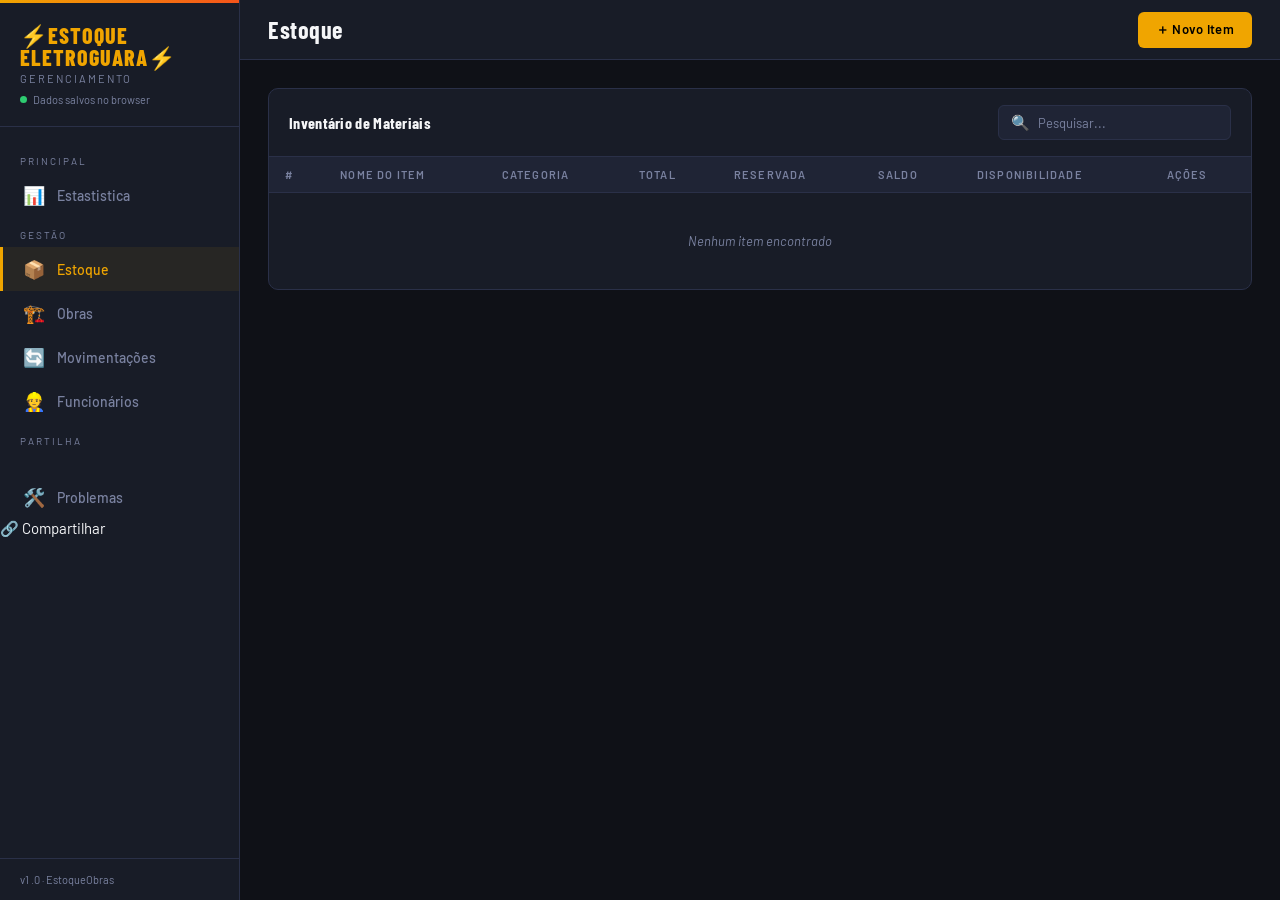
<file: index.html>
<!DOCTYPE html>
<html lang="pt-BR">
<head>
  <meta charset="UTF-8"/>
  <meta name="viewport" content="width=device-width, initial-scale=1.0"/>
  <title>OPERAÇÃO</title>
  <link rel="stylesheet" href="styles.css"/>
  <style>
    .share-panel {
      background: var(--surface2); border: 1px solid var(--border);
      border-radius: 10px; padding: 20px 22px; margin-bottom: 18px;
      display: flex; align-items: center; gap: 16px; flex-wrap: wrap;
    }
    .share-panel-text { flex: 1; min-width: 200px; }
    .share-panel-title { font-family: var(--fd); font-size: 16px; font-weight: 700; margin-bottom: 4px; }
    .share-panel-sub { font-size: 12px; color: var(--muted); line-height: 1.6; }
    .share-panel-actions { display: flex; gap: 10px; flex-wrap: wrap; }
    #import-input { display: none; }
    .export-box {
      background: #0a0d14; border: 1px solid var(--border); border-radius: 8px;
      padding: 14px 16px; font-family: monospace; font-size: 11px; color: #8be08b;
      max-height: 200px; overflow-y: auto; word-break: break-all;
      line-height: 1.6; user-select: all;
    }
    .modal-wide .modal { width: 600px; }
  </style>
</head>
<body>

<div class="app">

  <!-- SIDEBAR -->
  <aside class="sidebar">
    <div class="logo">
      <div class="logo-title">⚡ESTOQUE ELETROGUARA⚡</div>
      <div class="logo-sub">Gerenciamento</div>
      <div class="logo-sync">
        <div class="sync-dot"></div>
        <span>Dados salvos no browser</span>
      </div>
    </div>
    <nav>
      <div class="nav-section">Principal</div>
      <a class="nav-item" href="#dashboard">
        <span class="icon">📊</span> Estastistica</a>
      <div class="nav-section">Gestão</div>
      <a class="nav-item" href="#estoque">
        <span class="icon">📦</span> Estoque</a>
      <a class="nav-item" href="#obras">
        <span class="icon">🏗️</span> Obras</a>
      <a class="nav-item" href="#movimentacoes">
        <span class="icon">🔄</span> Movimentações</a>
      <a class="nav-item" href="#funcionarios">
        <span class="icon">👷</span> Funcionários</a>
      <div class="nav-section">Partilha</div>
      <a class="nav-item" href="#compartilhar">
        <a class="nav-item" href="problemas.html" target="_blank">
          <span class="icon">🛠️</span> Problemas</a>
        <span class="icon">🔗</span> Compartilhar</a>
    </nav>
    <div class="sidebar-footer">v1
      .0 · EstoqueObras</div>
  </aside>

  <!-- MAIN -->
  <div class="main">
    <div class="topbar">
      <div class="page-title" id="topTitle">Estoque</div>
      <div class="topbar-actions" id="topActions"> </div>
    </div>
    <div class="content">

      <!-- DASHBOARD -->
      <div class="page" id="page-dashboard">
        <div class="cards-row">
          <div class="card c-yellow">
            <div class="card-label">Itens no Estoque</div>
            <div class="card-value" id="d-itens">0</div>
            <div class="card-sub">tipos de material</div>
            <div class="card-icon">📦</div>
          </div>
          <div class="card c-green">
            <div class="card-label">Obras Ativas</div>
            <div class="card-value" id="d-obras">0</div>
            <div class="card-sub">em andamento</div>
            <div class="card-icon">🏗️</div>
          </div>
          <div class="card c-blue">
            <div class="card-label">Movimentações</div>
            <div class="card-value" id="d-movs">0</div>
            <div class="card-sub">total registadas</div>
            <div class="card-icon">🔄</div>
          </div>
          <div class="card c-red">
            <div class="card-label">Alertas</div>
            <div class="card-value" id="d-alerts">0</div>
            <div class="card-sub">saldo baixo</div>
            <div class="card-icon">⚠️</div>
          </div>
        </div>
        <div class="dash-grid">
          <div class="table-wrap">
            <div class="table-header">
              <div class="table-title">Últimas Movimentações</div></div>
            <div class="activity-list" id="dash-activity"></div>
          </div>
          <div class="table-wrap">
            <div class="table-header">
              <div class="table-title">⚠️ Saldo Baixo</div>
            </div>
            <div class="alerts-wrap" style="padding:16px" id="dash-alerts"></div>
          </div>
        </div>
      </div>

      <!-- ESTOQUE -->
      <div class="page" id="page-estoque">
        <div class="table-wrap">
          <div class="table-header">
            <div class="table-title">Inventário de Materiais</div>
            <div class="search-box">
              <span>🔍</span>
              <input type="text" placeholder="Pesquisar..." id="search-estoque" oninput="renderEstoque()"/>
            </div>
          </div>
          <table>
            <thead>
              <tr>
              <th>#</th>
              <th>Nome do Item</th>
              <th>Categoria</th>
              <th>Total</th>
              <th>Reservada</th>
              <th>Saldo</th>
              <th>Disponibilidade</th>
              <th>Ações</th>
            </tr>
          </thead>
            <tbody id="tbody-estoque"></tbody>
          </table>
        </div>
      </div>

      <!-- OBRAS -->
      <div class="page" id="page-obras">
        <div class="table-wrap">
          <div class="table-header">
            <div class="table-title">Cadastro de Obras</div></div>
          <table>
            <thead>
              <tr>
                <th>#</th>
                <th>Local da Obra</th>
                <th>Responsável</th>
                <th>Status</th>
                <th>Ações</th>
              </tr>
            </thead>
            <tbody id="tbody-obras"></tbody>
          </table>
        </div>
      </div>

      <!-- MOVIMENTAÇÕES -->
      <div class="page" id="page-movimentacoes">
        <div class="table-wrap">
          <div class="table-header">
            <div class="table-title">Histórico de Movimentações</div>
            <div class="search-box">
              <span>🔍</span>
              <input type="text" placeholder="Pesquisar..." id="search-movs" oninput="renderMovs()"/>
            </div>
          </div>
          <table>
            <thead>
              <tr>
                <th>Data</th>
                <th>Item</th>
                <th>Qtd</th>
                <th>Tipo</th>
                <th>Obra</th>
                <th>Funcionário</th>
              </tr>
            </thead>
            <tbody id="tbody-movs"></tbody>
          </table>
        </div>
      </div>

      <!-- FUNCIONÁRIOS -->
      <div class="page" id="page-funcionarios">
        <div class="table-wrap">
          <div class="table-header"><div class="table-title">Cadastro de Funcionários</div></div>
          <table>
            <thead>
              <tr>
                <th>#</th>
                <th>Nome</th>
                <th>Cargo / Função</th>
                <th>Ações</th>
              </tr>
            </thead>
            <tbody id="tbody-funcs"></tbody>
          </table>
        </div>
      </div>

      <!-- COMPARTILHAR -->
      <div class="page" id="page-compartilhar">

        <div class="share-panel">
          <div style="font-size:40px">📤</div>
          <div class="share-panel-text">
            <div class="share-panel-title">Exportar dados para o chefe</div>
            <div class="share-panel-sub">
              Gera um ficheiro .json com todos os dados actuais (itens, obras, movimentações, funcionários).<br>
              Envie ao seu chefe por <strong>WhatsApp, e-mail ou Drive</strong>. Ele importa e fica com os mesmos dados.
            </div>
          </div>
          <div class="share-panel-actions">
            <button class="btn btn-primary" onclick="exportarDados()">⬇️ Exportar .json</button>
            <button class="btn btn-ghost" onclick="verCodigo()">👁️ Ver código</button>
          </div>
        </div>

        <div class="share-panel">
          <div style="font-size:40px">📥</div>
          <div class="share-panel-text">
            <div class="share-panel-title">Importar dados recebidos</div>
            <div class="share-panel-sub">
              Recebeu o ficheiro .json do colega? Clique aqui para carregá-lo.<br>
              <strong style="color:var(--red)">⚠️ Atenção: substitui todos os dados actuais pelo ficheiro importado.</strong>
            </div>
          </div>
          <div class="share-panel-actions">
            <input type="file" id="import-input" accept=".json" onchange="importarDados(event)"/>
            <button class="btn btn-success" onclick="document.getElementById('import-input').click()">⬆️ Importar .json</button>
          </div>
        </div>

        <div class="table-wrap" style="padding:22px">
          <div class="table-title" style="margin-bottom:14px">💡 Como funciona — Explicação simples</div>
          <div style="font-size:13px;color:#b0b8d0;line-height:2">
            <strong style="color:var(--accent)">Por que os dados ficam salvos?</strong><br>
            O sistema guarda tudo no <strong style="color:var(--text)">localStorage do seu browser</strong> — é uma memória interna do Chrome/Edge que nunca apaga sozinha, nem quando fecha o site. Os dados estão seguros enquanto não limpar o histórico do browser.<br><br>
            <strong style="color:var(--accent)">Como partilhar com o chefe?</strong><br>
            1. Você clica em <strong>Exportar .json</strong> → baixa um ficheiro<br>
            2. Envia o ficheiro por WhatsApp ou e-mail ao chefe<br>
            3. O chefe abre o site → vai em <strong>Compartilhar</strong> → clica <strong>Importar .json</strong><br>
            4. Pronto — ele fica com os mesmos dados que você!<br><br>
            <strong style="color:var(--accent)">Quando repetir?</strong><br>
            Sempre que fizer alterações importantes (novos itens, saídas, etc.) e quiser que o chefe veja os dados actualizados.
          </div>
        </div>

      </div>

    </div>
  </div>
</div>

<!-- MODAIS -->

<div class="modal-overlay" id="modal-item">
  <div class="modal">
    <div class="modal-top">
      <div class="modal-title" id="modal-item-title">Novo Item</div>
      <button class="btn-icon" onclick="closeModal('modal-item')">✕</button>
    </div>
    <div class="modal-body">
      <input type="hidden" id="item-id"/>
      <div class="grid-2">
        <div class="form-group"><label class="form-label">Nome do Item *</label><input class="form-control" id="item-nome" placeholder="Ex: Cabo Preto"/></div>
        <div class="form-group"><label class="form-label">Categoria *</label><input class="form-control" id="item-cat" placeholder="Ex: Materiais Básicos"/></div>
      </div>
      <div class="grid-2">
        <div class="form-group"><label class="form-label">Quantidade Total *</label><input class="form-control" type="number" id="item-qtd" placeholder="0" min="0"/></div>
        <div class="form-group"><label class="form-label">Unidade</label><input class="form-control" id="item-unidade" placeholder="sacos, kg, m²..."/></div>
      </div>
      <div class="form-group"><label class="form-label">Saldo Mínimo (alerta)</label><input class="form-control" type="number" id="item-minimo" placeholder="Ex: 50" min="0"/></div>
    </div>
    <div class="modal-footer">
      <button class="btn btn-ghost" onclick="closeModal('modal-item')">Cancelar</button>
      <button class="btn btn-primary" onclick="saveItem()">💾 Guardar</button>
    </div>
  </div>
</div>

<div class="modal-overlay" id="modal-reserva">
  <div class="modal">
    <div class="modal-top"><div class="modal-title">📋 Reservar Material</div><button class="btn-icon" onclick="closeModal('modal-reserva')">✕</button></div>
    <div class="modal-body">
      <input type="hidden" id="reserva-item-id"/>
      <div class="form-group"><label class="form-label">Item</label><input class="form-control" id="reserva-item-nome" readonly/></div>
      <div class="grid-2">
        <div class="form-group"><label class="form-label">Saldo Disponível</label><input class="form-control" id="reserva-saldo" readonly/></div>
        <div class="form-group"><label class="form-label">Qtd a Reservar *</label><input class="form-control" type="number" id="reserva-qtd" placeholder="0" min="1"/></div>
      </div>
      <div class="form-group"><label class="form-label">Obra *</label><select class="form-control" id="reserva-obra"></select></div>
      <div class="form-group"><label class="form-label">Funcionário *</label><select class="form-control" id="reserva-func"></select></div>
    </div>
    <div class="modal-footer">
      <button class="btn btn-ghost" onclick="closeModal('modal-reserva')">Cancelar</button>
      <button class="btn btn-primary" onclick="confirmarReserva()">📋 Confirmar</button>
    </div>
  </div>
</div>

<div class="modal-overlay" id="modal-saida">
  <div class="modal">
    <div class="modal-top"><div class="modal-title">🚚 Registar Saída</div><button class="btn-icon" onclick="closeModal('modal-saida')">✕</button></div>
    <div class="modal-body">
      <input type="hidden" id="saida-item-id"/>
      <div class="form-group"><label class="form-label">Item</label><input class="form-control" id="saida-item-nome" readonly/></div>
      <div class="grid-2">
        <div class="form-group"><label class="form-label">Total Atual</label><input class="form-control" id="saida-total" readonly/></div>
        <div class="form-group"><label class="form-label">Quantidade de Saída *</label><input class="form-control" type="number" id="saida-qtd" placeholder="0" min="1"/></div>
      </div>
      <div class="form-group"><label class="form-label">Obra *</label><select class="form-control" id="saida-obra"></select></div>
      <div class="form-group"><label class="form-label">Quem Levou *</label><select class="form-control" id="saida-func"></select></div>
    </div>
    <div class="modal-footer">
      <button class="btn btn-ghost" onclick="closeModal('modal-saida')">Cancelar</button>
      <button class="btn btn-success" onclick="confirmarSaida()">🚚 Confirmar Saída</button>
    </div>
  </div>
</div>

<div class="modal-overlay" id="modal-obra">
  <div class="modal">
    <div class="modal-top"><div class="modal-title" id="modal-obra-title">Nova Obra</div><button class="btn-icon" onclick="closeModal('modal-obra')">✕</button></div>
    <div class="modal-body">
      <input type="hidden" id="obra-id"/>
      <div class="form-group"><label class="form-label">Local da Obra *</label><input class="form-control" id="obra-local" placeholder="Endereço completo"/></div>
      <div class="form-group"><label class="form-label">Responsável *</label><input class="form-control" id="obra-resp" placeholder="Nome do responsável"/></div>
      <div class="form-group"><label class="form-label">Status</label>
        <select class="form-control" id="obra-status">
          <option value="Ativa">Ativa</option><option value="Pausada">Pausada</option><option value="Concluída">Concluída</option>
        </select>
      </div>
    </div>
    <div class="modal-footer">
      <button class="btn btn-ghost" onclick="closeModal('modal-obra')">Cancelar</button>
      <button class="btn btn-primary" onclick="saveObra()">💾 Guardar</button>
    </div>
  </div>
</div>

<div class="modal-overlay" id="modal-func">
  <div class="modal">
    <div class="modal-top"><div class="modal-title" id="modal-func-title">Novo Funcionário</div><button class="btn-icon" onclick="closeModal('modal-func')">✕</button></div>
    <div class="modal-body">
      <input type="hidden" id="func-id"/>
      <div class="form-group"><label class="form-label">Nome *</label><input class="form-control" id="func-nome" placeholder="Nome completo"/></div>
      <div class="form-group"><label class="form-label">Cargo / Função</label><input class="form-control" id="func-cargo" placeholder="Ex: Motorista, Encarregado..."/></div>
    </div>
    <div class="modal-footer">
      <button class="btn btn-ghost" onclick="closeModal('modal-func')">Cancelar</button>
      <button class="btn btn-primary" onclick="saveFunc()">💾 Guardar</button>
    </div>
  </div>
</div>

<div class="modal-overlay modal-wide" id="modal-export">
  <div class="modal">
    <div class="modal-top"><div class="modal-title">📋 Código dos seus dados</div><button class="btn-icon" onclick="closeModal('modal-export')">✕</button></div>
    <div class="modal-body">
      <p style="font-size:13px;color:var(--muted)">Selecione tudo (Ctrl+A dentro da caixa), copie e envie ao colega. Ele vai em Compartilhar → Importar e cola o texto.</p>
      <div class="export-box" id="export-box"></div>
    </div>
    <div class="modal-footer">
      <button class="btn btn-ghost" onclick="closeModal('modal-export')">Fechar</button>
      <button class="btn btn-primary" onclick="copiarExport()">📋 Copiar tudo</button>
    </div>
  </div>
</div>

<div class="toast-wrap" id="toast-wrap"></div>

<script>
// ═══════════════════════════════════════════
//  STORAGE — localStorage puro, sem API Key
// ═══════════════════════════════════════════
const K = { e:'eo2_estoque', o:'eo2_obras', m:'eo2_movs', f:'eo2_funcs' };
const ld = k => { try { return JSON.parse(localStorage.getItem(k)) || []; } catch { return []; } };
const sv = (k,v) => localStorage.setItem(k, JSON.stringify(v));
const genId = () => Date.now().toString(36) + Math.random().toString(36).slice(2,5);

function getAll() { return { estoque:ld(K.e), obras:ld(K.o), movs:ld(K.m), funcs:ld(K.f) }; }
function setAll(d) { sv(K.e,d.estoque); sv(K.o,d.obras); sv(K.m,d.movs); sv(K.f,d.funcs); }



// ═══════════════════════════════════════════
//  EXPORT / IMPORT
// ═══════════════════════════════════════════
function exportarDados() {
  const blob = new Blob([JSON.stringify(getAll(),null,2)], {type:'application/json'});
  const a = Object.assign(document.createElement('a'), {
    href: URL.createObjectURL(blob),
    download: 'estoque_' + new Date().toISOString().slice(0,10) + '.json'
  });
  a.click(); URL.revokeObjectURL(a.href);
  toast('✅ Ficheiro exportado! Envie ao seu chefe.');
}
function verCodigo() {
  document.getElementById('export-box').textContent = JSON.stringify(getAll(),null,2);
  openModal('modal-export');
}
function copiarExport() {
  navigator.clipboard.writeText(document.getElementById('export-box').textContent)
    .then(() => toast('📋 Copiado!'));
}
function importarDados(ev) {
  const file = ev.target.files[0]; if (!file) return;
  const r = new FileReader();
  r.onload = e => {
    try {
      const d = JSON.parse(e.target.result);
      if (!d.estoque||!d.obras||!d.movs||!d.funcs) throw new Error();
      if (!confirm(`Importar?\n• ${d.estoque.length} itens\n• ${d.obras.length} obras\n• ${d.movs.length} movimentações\n• ${d.funcs.length} funcionários\n\nIsso substitui os seus dados actuais.`)) return;
      setAll(d); renderPage(getCurrentPage());
      toast('✅ Dados importados com sucesso!');
    } catch { toast('❌ Ficheiro inválido.','error'); }
    ev.target.value = '';
  };
  r.readAsText(file);
}

// ═══════════════════════════════════════════
//  NAVEGAÇÃO POR HASH
// ═══════════════════════════════════════════
const PAGES = ['dashboard','estoque','obras','movimentacoes','funcionarios','compartilhar'];
const TITLES = {dashboard:'Dashboard',estoque:'Estoque',obras:'Obras',movimentacoes:'Movimentações',funcionarios:'Funcionários',compartilhar:'Compartilhar'};
const ACTIONS = {
  estoque:       `<button class="btn btn-primary" onclick="openNewItem()">＋ Novo Item</button>`,
  obras:         `<button class="btn btn-primary" onclick="openNewObra()">＋ Nova Obra</button>`,
  funcionarios:  `<button class="btn btn-primary" onclick="openNewFunc()">＋ Novo Funcionário</button>`,
  movimentacoes: `<button class="btn btn-ghost" onclick="openNewSaidaGeral()">🚚 Nova Saída</button>`,
};

function getCurrentPage() {
  const h = location.hash.replace('#','').toLowerCase();
  return PAGES.includes(h) ? h : 'estoque';
}
function applyPage(p) {
  document.querySelectorAll('.page').forEach(el => el.classList.remove('active'));
  document.querySelectorAll('.nav-item').forEach(el => el.classList.remove('active'));
  document.getElementById('page-'+p)?.classList.add('active');
  document.querySelector(`.nav-item[href="#${p}"]`)?.classList.add('active');
  document.getElementById('topTitle').textContent = TITLES[p]||p;
  document.getElementById('topActions').innerHTML = ACTIONS[p]||'';
  renderPage(p);
}
window.addEventListener('hashchange', () => applyPage(getCurrentPage()));

function renderPage(p) {
  if (p==='dashboard')    renderDashboard();
  if (p==='estoque')      renderEstoque();
  if (p==='obras')        renderObras();
  if (p==='movimentacoes')renderMovs();
  if (p==='funcionarios') renderFuncs();
}

// ═══════════════════════════════════════════
//  DASHBOARD
// ═══════════════════════════════════════════
function renderDashboard() {
  const {estoque,obras,movs} = getAll();
  document.getElementById('d-itens').textContent  = estoque.length;
  document.getElementById('d-obras').textContent  = obras.filter(o=>o.status==='Ativa').length;
  document.getElementById('d-movs').textContent   = movs.length;
  const low = estoque.filter(i=>i.minimo>0&&(i.total-i.reservada)<=i.minimo);
  document.getElementById('d-alerts').textContent = low.length;

  document.getElementById('dash-activity').innerHTML = !movs.length
    ? '<div style="padding:24px;text-align:center;color:var(--muted)">Sem movimentações ainda</div>'
    : [...movs].reverse().slice(0,8).map(v=>`<div class="activity-item">
        <div class="activity-dot" style="background:${v.tipo==='Saída'?'var(--red)':'var(--blue)'}"></div>
        <div><div class="activity-text"><strong>${v.tipo}</strong> · ${v.item} · <strong>${v.qtd}</strong> ${v.unidade||''}${v.obra?' → '+v.obra:''}</div>
        <div class="activity-date">${v.func?v.func+' · ':''}${fmtDate(v.data)}</div></div>
      </div>`).join('');

  document.getElementById('dash-alerts').innerHTML = !low.length
    ? '<div style="color:var(--green);font-size:13px">✅ Todos os itens com saldo adequado</div>'
    : low.map(i=>`<div class="alert-item"><div style="font-size:20px">⚠️</div>
        <div class="alert-text"><strong>${i.nome}</strong><br>
        <span style="color:var(--muted);font-size:11px">Saldo: ${i.total-i.reservada} ${i.unidade||''} | Mínimo: ${i.minimo}</span></div>
        <div class="alert-qty">${i.total-i.reservada}</div></div>`).join('');
}

// ═══════════════════════════════════════════
//  ESTOQUE
// ═══════════════════════════════════════════
function renderEstoque() {
  const q = (document.getElementById('search-estoque').value||'').toLowerCase();
  const list = ld(K.e).filter(i=>!q||i.nome.toLowerCase().includes(q)||i.categoria.toLowerCase().includes(q));
  const t = document.getElementById('tbody-estoque');
  if (!list.length) { t.innerHTML='<tr class="empty-row"><td colspan="8">Nenhum item encontrado</td></tr>'; return; }
  t.innerHTML = list.map((item,idx)=>{
    const s=item.total-item.reservada, pct=item.total>0?Math.max(0,Math.min(100,s/item.total*100)):0;
    const bc=pct>50?'var(--green)':pct>20?'var(--accent)':'var(--red)';
    const badge=s<=0?'<span class="badge badge-red">⛔ Esgotado</span>':
                 (item.minimo>0&&s<=item.minimo)?'<span class="badge badge-yellow">⚠️ Baixo</span>':
                 '<span class="badge badge-green">✅ OK</span>';
    return `<tr>
      <td style="color:var(--muted)">${idx+1}</td>
      <td><strong>${item.nome}</strong></td>
      <td><span class="badge badge-blue">${item.categoria}</span></td>
      <td>${item.total} <small style="color:var(--muted)">${item.unidade||''}</small></td>
      <td style="color:${item.reservada>0?'var(--accent)':'var(--muted)'}">${item.reservada} <small>${item.unidade||''}</small></td>
      <td><strong style="color:${bc}">${s}</strong> <small style="color:var(--muted)">${item.unidade||''}</small></td>
      <td><div class="saldo-bar"><div class="saldo-bar-track"><div class="saldo-bar-fill" style="width:${pct}%;background:${bc}"></div></div>
        <div class="saldo-bar-text">${badge}</div></div></td>
      <td><div class="actions-cell">
        <button class="btn btn-sm btn-ghost"  onclick="openReserva('${item.id}')">📋 Reservar</button>
        <button class="btn btn-sm btn-success" onclick="openSaida('${item.id}')">🚚 Saída</button>
        <button class="btn-icon" style="font-size:13px" onclick="openEditItem('${item.id}')">✏️</button>
        <button class="btn-icon" style="font-size:13px" onclick="deleteItem('${item.id}')">🗑️</button>
      </div></td></tr>`;
  }).join('');
}
function openNewItem() {
  ['item-id','item-nome','item-cat','item-qtd','item-unidade','item-minimo'].forEach(x=>document.getElementById(x).value='');
  document.getElementById('modal-item-title').textContent='Novo Item'; openModal('modal-item');
}
function openEditItem(id) {
  const i=ld(K.e).find(x=>x.id===id); if(!i) return;
  document.getElementById('item-id').value=id; document.getElementById('item-nome').value=i.nome;
  document.getElementById('item-cat').value=i.categoria; document.getElementById('item-qtd').value=i.total;
  document.getElementById('item-unidade').value=i.unidade||''; document.getElementById('item-minimo').value=i.minimo||'';
  document.getElementById('modal-item-title').textContent='Editar Item'; openModal('modal-item');
}
function saveItem() {
  const id=document.getElementById('item-id').value, nome=document.getElementById('item-nome').value.trim();
  const cat=document.getElementById('item-cat').value.trim(), total=parseInt(document.getElementById('item-qtd').value)||0;
  const unidade=document.getElementById('item-unidade').value.trim(), minimo=parseInt(document.getElementById('item-minimo').value)||0;
  if(!nome||!cat||total<0){toast('Preencha todos os campos','error');return;}
  let list=ld(K.e);
  if(id){list=list.map(x=>x.id===id?{...x,nome,categoria:cat,total,unidade,minimo}:x);toast('Item atualizado!');}
  else{list.push({id:genId(),nome,categoria:cat,total,reservada:0,unidade,minimo});toast('Item adicionado!');}
  sv(K.e,list); closeModal('modal-item'); renderEstoque(); renderDashboard();
}
function deleteItem(id) {
  if(!confirm('Eliminar este item?')) return;
  sv(K.e,ld(K.e).filter(x=>x.id!==id)); renderEstoque(); renderDashboard(); toast('Item removido');
}

// ── Reserva ──
function openReserva(id) {
  const i=ld(K.e).find(x=>x.id===id); if(!i) return;
  document.getElementById('reserva-item-id').value=id;
  document.getElementById('reserva-item-nome').value=i.nome;
  document.getElementById('reserva-saldo').value=(i.total-i.reservada)+' '+(i.unidade||'');
  document.getElementById('reserva-qtd').value='';
  fillSel('reserva-obra',ld(K.o).filter(o=>o.status==='Ativa'),'local');
  fillSel('reserva-func',ld(K.f),'nome'); openModal('modal-reserva');
}
function confirmarReserva() {
  const id=document.getElementById('reserva-item-id').value;
  const qtd=parseInt(document.getElementById('reserva-qtd').value)||0;
  const obra=document.getElementById('reserva-obra').value, func=document.getElementById('reserva-func').value;
  if(qtd<=0||!obra||!func){toast('Preencha todos os campos','error');return;}
  let list=ld(K.e); const i=list.find(x=>x.id===id);
  if(qtd>(i.total-i.reservada)){toast('Quantidade maior que o saldo!','error');return;}
  i.reservada+=qtd; sv(K.e,list);
  logMov({item:i.nome,qtd,tipo:'Reserva',obra,func,unidade:i.unidade});
  closeModal('modal-reserva'); renderEstoque(); renderDashboard();
  toast(`✅ Reserva de ${qtd} ${i.unidade||''} registada!`);
}

// ── Saída ──
function openSaida(id) {
  const i=ld(K.e).find(x=>x.id===id); if(!i) return;
  document.getElementById('saida-item-id').value=id;
  document.getElementById('saida-item-nome').value=i.nome;
  document.getElementById('saida-total').value=i.total+' '+(i.unidade||'');
  document.getElementById('saida-qtd').value='';
  fillSel('saida-obra',ld(K.o).filter(o=>o.status==='Ativa'),'local');
  fillSel('saida-func',ld(K.f),'nome'); openModal('modal-saida');
}
function openNewSaidaGeral() {
  const e=ld(K.e).filter(i=>(i.total-i.reservada)>0);
  if(!e.length){toast('Não há itens com saldo','error');return;} openSaida(e[0].id);
}
function confirmarSaida() {
  const id=document.getElementById('saida-item-id').value;
  const qtd=parseInt(document.getElementById('saida-qtd').value)||0;
  const obra=document.getElementById('saida-obra').value, func=document.getElementById('saida-func').value;
  if(qtd<=0||!obra||!func){toast('Preencha todos os campos','error');return;}
  let list=ld(K.e); const i=list.find(x=>x.id===id);
  if(qtd>i.total){toast('Quantidade maior que o total físico!','error');return;}
  i.total-=qtd; i.reservada=Math.max(0,i.reservada-qtd); sv(K.e,list);
  logMov({item:i.nome,qtd,tipo:'Saída',obra,func,unidade:i.unidade});
  closeModal('modal-saida'); renderEstoque(); renderDashboard();
  toast(`🚚 Saída de ${qtd} ${i.unidade||''} confirmada!`);
}

// ═══════════════════════════════════════════
//  OBRAS
// ═══════════════════════════════════════════
function renderObras() {
  const list=ld(K.o), t=document.getElementById('tbody-obras');
  if(!list.length){t.innerHTML='<tr class="empty-row"><td colspan="5">Nenhuma obra cadastrada</td></tr>';return;}
  t.innerHTML=list.map((o,i)=>{
    const b=o.status==='Ativa'?'badge-green':o.status==='Pausada'?'badge-yellow':'badge-red';
    return `<tr><td style="color:var(--muted)">${i+1}</td><td><strong>${o.local}</strong></td><td>${o.responsavel}</td>
      <td><span class="badge ${b}">${o.status}</span></td>
      <td><div class="actions-cell">
        <button class="btn-icon" style="font-size:13px" onclick="openEditObra('${o.id}')">✏️</button>
        <button class="btn-icon" style="font-size:13px" onclick="deleteObra('${o.id}')">🗑️</button>
      </div></td></tr>`;
  }).join('');
}
function openNewObra(){
  ['obra-id','obra-local','obra-resp'].forEach(x=>document.getElementById(x).value='');
  document.getElementById('obra-status').value='Ativa';
  document.getElementById('modal-obra-title').textContent='Nova Obra'; openModal('modal-obra');
}
function openEditObra(id){
  const o=ld(K.o).find(x=>x.id===id); if(!o) return;
  document.getElementById('obra-id').value=id; document.getElementById('obra-local').value=o.local;
  document.getElementById('obra-resp').value=o.responsavel; document.getElementById('obra-status').value=o.status;
  document.getElementById('modal-obra-title').textContent='Editar Obra'; openModal('modal-obra');
}
function saveObra(){
  const id=document.getElementById('obra-id').value, local=document.getElementById('obra-local').value.trim();
  const resp=document.getElementById('obra-resp').value.trim(), status=document.getElementById('obra-status').value;
  if(!local||!resp){toast('Preencha todos os campos','error');return;}
  let list=ld(K.o);
  if(id){list=list.map(x=>x.id===id?{...x,local,responsavel:resp,status}:x);toast('Obra atualizada!');}
  else{list.push({id:genId(),local,responsavel:resp,status});toast('Obra cadastrada!');}
  sv(K.o,list); closeModal('modal-obra'); renderObras();
}
function deleteObra(id){
  if(!confirm('Eliminar esta obra?')) return;
  sv(K.o,ld(K.o).filter(x=>x.id!==id)); renderObras(); toast('Obra removida');
}

// ═══════════════════════════════════════════
//  MOVIMENTAÇÕES
// ═══════════════════════════════════════════
function logMov(m){
  const list=ld(K.m);
  list.push({id:genId(),data:new Date().toISOString(),item:m.item,qtd:m.qtd,tipo:m.tipo,obra:m.obra,func:m.func,unidade:m.unidade||''});
  sv(K.m,list);
}
function renderMovs(){
  const q=(document.getElementById('search-movs').value||'').toLowerCase();
  const list=[...ld(K.m)].reverse().filter(m=>!q||m.item.toLowerCase().includes(q)||(m.obra||'').toLowerCase().includes(q)||(m.func||'').toLowerCase().includes(q));
  const t=document.getElementById('tbody-movs');
  if(!list.length){t.innerHTML='<tr class="empty-row"><td colspan="6">Nenhuma movimentação registada</td></tr>';return;}
  t.innerHTML=list.map(m=>`<tr>
    <td>${fmtDate(m.data)}</td><td><strong>${m.item}</strong></td>
    <td>${m.qtd} <small style="color:var(--muted)">${m.unidade||''}</small></td>
    <td><span class="badge ${m.tipo==='Saída'?'badge-red':'badge-blue'}">${m.tipo}</span></td>
    <td>${m.obra||'—'}</td><td>${m.func||'—'}</td>
  </tr>`).join('');
}

// ═══════════════════════════════════════════
//  FUNCIONÁRIOS
// ═══════════════════════════════════════════
function renderFuncs(){
  const list=ld(K.f), t=document.getElementById('tbody-funcs');
  if(!list.length){t.innerHTML='<tr class="empty-row"><td colspan="4">Nenhum funcionário cadastrado</td></tr>';return;}
  t.innerHTML=list.map((f,i)=>`<tr>
    <td style="color:var(--muted)">${i+1}</td><td><strong>${f.nome}</strong></td><td>${f.cargo||'—'}</td>
    <td><div class="actions-cell">
      <button class="btn-icon" style="font-size:13px" onclick="openEditFunc('${f.id}')">✏️</button>
      <button class="btn-icon" style="font-size:13px" onclick="deleteFunc('${f.id}')">🗑️</button>
    </div></td></tr>`).join('');
}
function openNewFunc(){
  ['func-id','func-nome','func-cargo'].forEach(x=>document.getElementById(x).value='');
  document.getElementById('modal-func-title').textContent='Novo Funcionário'; openModal('modal-func');
}
function openEditFunc(id){
  const f=ld(K.f).find(x=>x.id===id); if(!f) return;
  document.getElementById('func-id').value=id; document.getElementById('func-nome').value=f.nome;
  document.getElementById('func-cargo').value=f.cargo||'';
  document.getElementById('modal-func-title').textContent='Editar Funcionário'; openModal('modal-func');
}
function saveFunc(){
  const id=document.getElementById('func-id').value, nome=document.getElementById('func-nome').value.trim();
  const cargo=document.getElementById('func-cargo').value.trim();
  if(!nome){toast('Informe o nome','error');return;}
  let list=ld(K.f);
  if(id){list=list.map(x=>x.id===id?{...x,nome,cargo}:x);toast('Funcionário atualizado!');}
  else{list.push({id:genId(),nome,cargo});toast('Funcionário cadastrado!');}
  sv(K.f,list); closeModal('modal-func'); renderFuncs();
}
function deleteFunc(id){
  if(!confirm('Eliminar este funcionário?')) return;
  sv(K.f,ld(K.f).filter(x=>x.id!==id)); renderFuncs(); toast('Funcionário removido');
}

// ═══════════════════════════════════════════
//  UTILS
// ═══════════════════════════════════════════
const openModal  = id => document.getElementById(id).classList.add('open');
const closeModal = id => document.getElementById(id).classList.remove('open');
document.querySelectorAll('.modal-overlay').forEach(el=>el.addEventListener('click',e=>{if(e.target===el)el.classList.remove('open');}));
function fillSel(id,items,key){document.getElementById(id).innerHTML=items.map(i=>`<option value="${i[key]}">${i[key]}</option>`).join('');}
function fmtDate(iso){const d=new Date(iso);return d.toLocaleDateString('pt-BR')+' '+d.toLocaleTimeString('pt-BR',{hour:'2-digit',minute:'2-digit'});}
function toast(msg,type='success'){
  const w=document.getElementById('toast-wrap'),t=document.createElement('div');
  t.className=`toast ${type}`;t.innerHTML=`<span>${type==='success'?'✅':'❌'}</span> ${msg}`;
  w.appendChild(t);setTimeout(()=>t.remove(),4000);
}

// ── INIT ──
applyPage(getCurrentPage());
</script>
</body>
</html>
</file>
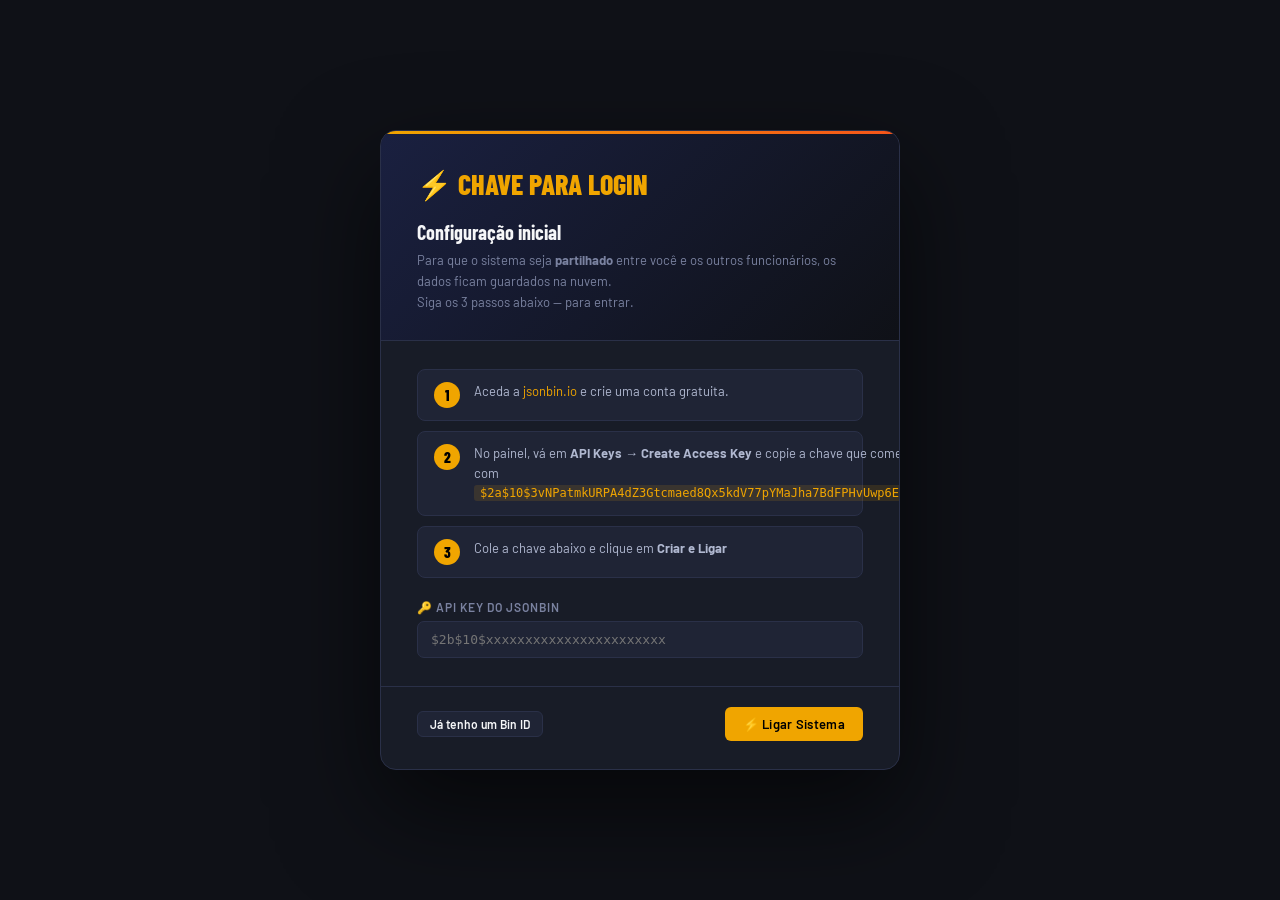
<file: index (1).html>
<!DOCTYPE html>
<html lang="pt-BR">
<head>
  <meta charset="UTF-8"/>
  <meta name="viewport" content="width=device-width, initial-scale=1.0"/>
  <title>ELETROGUARA 67</title>
  <link rel="stylesheet" href="styles.css">
  <style>
    /* ── Select de Unidade de Medida ── */
    .estilo-select {
      width: 100%;
      padding: 10px;
      background-color: #2c2c2c;
      color: white;
      border: 1px solid #444;
      border-radius: 5px;
      cursor: pointer;
      outline: none;
      margin-top: 5px;
    }
    .estilo-select:focus {
      border-color: #007bff;
    }
    .estilo-select option {
      background-color: #2c2c2c;
      color: white;
    }

    /* ── Localização de Prateleira ── */
    .loc-grid {
      display: grid;
      grid-template-columns: 1fr 1fr 1fr;
      gap: 8px;
    }
    .loc-badge {
      display: inline-flex;
      align-items: center;
      gap: 4px;
      background: #1a1a2e;
      border: 1px solid #3a3a5c;
      border-radius: 6px;
      padding: 3px 8px;
      font-family: monospace;
      font-size: 12px;
      color: #a78bfa;
      font-weight: bold;
      letter-spacing: 1px;
    }
    .loc-badge span {
      color: #6b7280;
      font-weight: normal;
    }
  </style>
</head>
<body>


<!-- ════════════════════════════════════════════════════
     TELA DE CONFIGURAÇÃO (primeira vez)
════════════════════════════════════════════════════ -->
<div id="setup-screen">
  <div class="setup-box">

    <div class="setup-top">
      <div class="setup-logo">⚡ CHAVE PARA LOGIN</div>
      <div class="setup-title">Configuração inicial</div>
      <div class="setup-desc">
        Para que o sistema seja <strong>partilhado</strong> entre você e os outros funcionários,
        os dados ficam guardados na nuvem.<br>
        Siga os 3 passos abaixo — para entrar.
      </div>
    </div>

    <div class="setup-body">
      <div class="setup-steps">
        <div class="setup-step">
          <div class="setup-step-num">1</div>
          <div class="setup-step-text">
            Aceda a <a href="https://jsonbin.io" target="_blank">jsonbin.io</a> e crie uma conta gratuita.
          </div>
        </div>
        <div class="setup-step">
          <div class="setup-step-num">2</div>
          <div class="setup-step-text">
            No painel, vá em <strong>API Keys → Create Access Key</strong>
            e copie a chave que começa com
            <code>$2a$10$3vNPatmkURPA4dZ3Gtcmaed8Qx5kdV77pYMaJha7BdFPHvUwp6El6</code>
          </div>
        </div>
        <div class="setup-step">
          <div class="setup-step-num">3</div>
          <div class="setup-step-text">
            Cole a chave abaixo e clique em <strong>Criar e Ligar</strong>
          </div>
        </div>
      </div>

      <div class="form-group">
        <label class="form-label">🔑 API Key do JSONBin</label>
        <input class="form-control" id="setup-key"
               placeholder="$2b$10$xxxxxxxxxxxxxxxxxxxxxxx"
               style="font-family:monospace;font-size:13px;"/>
      </div>

      <div id="setup-bin-group" class="form-group" style="display:none">
        <label class="form-label">📋 Bin ID (já tenho um)</label>
        <input class="form-control" id="setup-bin"
               placeholder="Cole aqui se já tiver um Bin ID de outro dispositivo"
               style="font-family:monospace;font-size:13px;"/>
        <small style="color:var(--muted);font-size:11px">
          Deixe em branco para criar um novo · Cole o ID do seu chefe para ligar ao mesmo estoque
        </small>
      </div>
    </div>

    <div class="setup-footer">
      <div style="display:flex;justify-content:space-between;align-items:center;gap:12px">
        <button class="btn btn-ghost btn-sm" onclick="toggleBinGroup()">
          Já tenho um Bin ID
        </button>
        <button class="btn btn-primary" id="setup-btn" onclick="setupConnect()">
          ⚡ Ligar Sistema
        </button>
      </div>
    </div>

  </div>
</div>


<!-- ════════════════════════════════════════════════════
     LOADING OVERLAY
════════════════════════════════════════════════════ -->
<div class="loading-overlay" id="loading">
  <div class="loading-spinner"></div>
</div>


<!-- ════════════════════════════════════════════════════
     APLICAÇÃO PRINCIPAL
════════════════════════════════════════════════════ -->
<div class="app" id="main-app" style="display:none">

  <!-- ── Sidebar ── -->
  <aside class="sidebar">
    <div class="logo">
      <div class="logo-title">⚡ ESTOQUE ELETROGUARA ⚡</div>
      <div class="logo-sub">Gestão de Estoque</div>
      <div class="logo-sync">
        <div class="sync-dot" id="sync-dot"></div>
        <span id="sync-label">Sincronizado</span>
      </div>
    </div>

    <nav>
      <div class="nav-section">Principal</div>
      <a class="nav-item" href="#dashboard"><span class="icon">📊</span> Dashboard</a>

      <div class="nav-section">Gestão</div>
      <a class="nav-item" href="#estoque"><span class="icon">📦</span> Estoque</a>
      <a class="nav-item" href="#obras"><span class="icon">🏗️</span> Obras</a>
      <a class="nav-item" href="#movimentacoes"><span class="icon">🔄</span> Movimentações</a>
      <a class="nav-item" href="#funcionarios"><span class="icon">👷</span> Funcionários</a>
    </nav>

    <div class="sidebar-footer">
      <div style="font-size:11px;color:var(--muted)">Bin ID (partilhar):</div>
      <div id="bin-id-display"
           style="font-family:monospace;font-size:10px;color:var(--accent);word-break:break-all;cursor:pointer"
           onclick="copyBinId()"
           title="Clique para copiar">—</div>
      <div class="sidebar-config-btn" onclick="resetConfig()">⚙️ Reconfigurar / Trocar conta</div>
    </div>
  </aside>

  <!-- ── Área Principal ── -->
  <div class="main">

    <!-- Topbar -->
    <div class="topbar">
      <div class="page-title" id="topTitle">Dashboard</div>
      <div class="topbar-actions" id="topActions">
        <div class="sync-status" id="sync-status">
          <span id="sync-icon">🟢</span>
          <span id="sync-text">Online</span>
        </div>
      </div>
    </div>

    <div class="content">

      <!-- ── Página: Dashboard ── -->
      <div class="page" id="page-dashboard">
        <div class="cards-row">
          <div class="card c-yellow">
            <div class="card-label">Itens no Estoque</div>
            <div class="card-value" id="d-itens">0</div>
            <div class="card-sub">tipos de material</div>
            <div class="card-icon">📦</div>
          </div>
          <div class="card c-green">
            <div class="card-label">Obras Ativas</div>
            <div class="card-value" id="d-obras">0</div>
            <div class="card-sub">em andamento</div>
            <div class="card-icon">🏗️</div>
          </div>
          <div class="card c-blue">
            <div class="card-label">Movimentações</div>
            <div class="card-value" id="d-movs">0</div>
            <div class="card-sub">total registadas</div>
            <div class="card-icon">🔄</div>
          </div>
          <div class="card c-red">
            <div class="card-label">Alertas</div>
            <div class="card-value" id="d-alerts">0</div>
            <div class="card-sub">saldo baixo</div>
            <div class="card-icon">⚠️</div>
          </div>
        </div>

        <div class="dash-grid">
          <div class="table-wrap">
            <div class="table-header">
              <div class="table-title">Últimas Movimentações</div>
            </div>
            <div class="activity-list" id="dash-activity"></div>
          </div>
          <div class="table-wrap">
            <div class="table-header">
              <div class="table-title">⚠️ Saldo Baixo</div>
            </div>
            <div class="alerts-wrap" style="padding:16px" id="dash-alerts"></div>
          </div>
        </div>
      </div>

      <!-- ── Página: Estoque ── -->
      <div class="page" id="page-estoque">
        <div class="table-wrap">
          <div class="table-header">
            <div class="table-title">Inventário de Materiais</div>
            <div class="search-box">
              <span>🔍</span>
              <input type="text" placeholder="Pesquisar..." id="search-estoque" oninput="renderEstoque()"/>
            </div>
          </div>
          <table>
            <thead>
              <tr>
                <th>#</th>
                <th>Nome do Item</th>
                <th>Categoria</th>
                <th>📍 Localização</th>
                <th>Total</th>
                <th>Reservada</th>
                <th>Saldo</th>
                <th>Disponibilidade</th>
                <th>Ações</th>
              </tr>
            </thead>
            <tbody id="tbody-estoque"></tbody>
          </table>
        </div>
      </div>

      <!-- ── Página: Obras ── -->
      <div class="page" id="page-obras">
        <div class="table-wrap">
          <div class="table-header">
            <div class="table-title">Cadastro de Obras</div>
          </div>
          <table>
            <thead>
              <tr>
                <th>#</th>
                <th>Local da Obra</th>
                <th>Responsável</th>
                <th>Status</th>
                <th>Ações</th>
              </tr>
            </thead>
            <tbody id="tbody-obras"></tbody>
          </table>
        </div>
      </div>

      <!-- ── Página: Movimentações ── -->
      <div class="page" id="page-movimentacoes">
        <div class="table-wrap">
          <div class="table-header">
            <div class="table-title">Histórico de Movimentações</div>
            <div class="search-box">
              <span>🔍</span>
              <input type="text" placeholder="Pesquisar..." id="search-movs" oninput="renderMovs()"/>
            </div>
          </div>
          <table>
            <thead>
              <tr>
                <th>Data</th>
                <th>Item</th>
                <th>Qtd</th>
                <th>Unidade</th>
                <th>📍 Local</th>
                <th>Tipo</th>
                <th>Obra</th>
                <th>Funcionário</th>
              </tr>
            </thead>
            <tbody id="tbody-movs"></tbody>
          </table>
        </div>
      </div>

      <!-- ── Página: Funcionários ── -->
      <div class="page" id="page-funcionarios">
        <div class="table-wrap">
          <div class="table-header">
            <div class="table-title">Cadastro de Funcionários</div>
          </div>
          <table>
            <thead>
              <tr>
                <th>#</th>
                <th>Nome</th>
                <th>Cargo / Função</th>
                <th>Ações</th>
              </tr>
            </thead>
            <tbody id="tbody-funcs"></tbody>
          </table>
        </div>
      </div>

    </div><!-- /content -->
  </div><!-- /main -->
</div><!-- /app -->


<!-- ════════════════════════════════════════════════════
     MODAIS
════════════════════════════════════════════════════ -->

<!-- ── Modal: Novo / Editar Item ── -->
<div class="modal-overlay" id="modal-item">
  <div class="modal">
    <div class="modal-top">
      <div class="modal-title" id="modal-item-title">Novo Item</div>
      <button class="btn-icon" onclick="closeModal('modal-item')">✕</button>
    </div>
    <div class="modal-body">
      <input type="hidden" id="item-id"/>

      <div class="grid-2">
        <div class="form-group">
          <label class="form-label">Nome do Item *</label>
          <input class="form-control" id="item-nome" placeholder="Ex: CABO 2,5mm²"/>
        </div>
        <div class="form-group">
          <label class="form-label">Categoria *</label>
          <input class="form-control" id="item-cat" placeholder="Ex: Materiais Básicos"/>
        </div>
      </div>

      <div class="grid-2">
        <div class="form-group">
          <label class="form-label">Quantidade Total *</label>
          <input class="form-control" type="number" id="item-qtd" placeholder="0" min="0"/>
        </div>
        <div class="form-group">
          <label class="form-label">Unidade de Medida *</label>
          <select class="form-control estilo-select" id="item-unidade">
            <option value="">— Selecione —</option>
            <option value="UN">Unidade (UN)</option>
            <option value="KG">Quilograma (KG)</option>
            <option value="MTS">Metros (MTS)</option>
            <option value="M²">Metro Quadrado (M²)</option>
            <option value="MM²">Milímetro Quadrado (MM²)</option>
            <option value="CM">Centímetro (CM)</option>
            <option value="CX">Caixa (CX)</option>
            <option value="LT">Litro (LT)</option>
            <option value="ROLO">Rolo (ROLO)</option>
            <option value="PC">Peça (PC)</option>
            <option value="GL">Galão (GL)</option>
            <option value="TON">Tonelada (TON)</option>
            <option value="M³">Metro Cúbico (M³)</option>
          </select>
        </div>
      </div>

      <div class="form-group">
        <label class="form-label">Saldo Mínimo (alerta)</label>
        <input class="form-control" type="number" id="item-minimo" placeholder="Ex: 50" min="0"/>
      </div>

      <div class="form-group">
        <label class="form-label">📍 Localização na Prateleira</label>
        <div class="loc-grid">
          <div>
            <label class="form-label" style="font-size:11px;color:var(--muted)">Bloco (A–E)</label>
            <select class="form-control estilo-select" id="item-loc-bloco">
              <option value="">—</option>
              <option value="A">A</option>
              <option value="B">B</option>
              <option value="C">C</option>
              <option value="D">D</option>
              <option value="E">E</option>
            </select>
          </div>
          <div>
            <label class="form-label" style="font-size:11px;color:var(--muted)">Seção (X–Z)</label>
            <select class="form-control estilo-select" id="item-loc-secao">
              <option value="">—</option>
              <option value="X">X</option>
              <option value="Y">Y</option>
              <option value="Z">Z</option>
            </select>
          </div>
          <div>
            <label class="form-label" style="font-size:11px;color:var(--muted)">Nível (01–05)</label>
            <select class="form-control estilo-select" id="item-loc-nivel">
              <option value="">—</option>
              <option value="01">01</option>
              <option value="02">02</option>
              <option value="03">03</option>
              <option value="04">04</option>
              <option value="05">05</option>
            </select>
          </div>
        </div>
      </div>
    </div>
    <div class="modal-footer">
      <button class="btn btn-ghost" onclick="closeModal('modal-item')">Cancelar</button>
      <button class="btn btn-primary" onclick="saveItem()">💾 Guardar</button>
    </div>
  </div>
</div>

<!-- ── Modal: Reservar Material ── -->
<div class="modal-overlay" id="modal-reserva">
  <div class="modal">
    <div class="modal-top">
      <div class="modal-title">📋 Reservar Material</div>
      <button class="btn-icon" onclick="closeModal('modal-reserva')">✕</button>
    </div>
    <div class="modal-body">
      <input type="hidden" id="reserva-item-id"/>

      <div class="form-group">
        <label class="form-label">Item</label>
        <input class="form-control" id="reserva-item-nome" readonly/>
      </div>

      <div class="grid-2">
        <div class="form-group">
          <label class="form-label">Saldo Disponível</label>
          <input class="form-control" id="reserva-saldo" readonly/>
        </div>
        <div class="form-group">
          <label class="form-label">Qtd a Reservar *</label>
          <input class="form-control" type="number" id="reserva-qtd" placeholder="0" min="1"/>
        </div>
      </div>

      <div class="form-group">
        <label class="form-label">Obra *</label>
        <select class="form-control" id="reserva-obra"></select>
      </div>
      <div class="form-group">
        <label class="form-label">Funcionário *</label>
        <select class="form-control" id="reserva-func"></select>
      </div>
    </div>
    <div class="modal-footer">
      <button class="btn btn-ghost" onclick="closeModal('modal-reserva')">Cancelar</button>
      <button class="btn btn-primary" onclick="confirmarReserva()">📋 Confirmar</button>
    </div>
  </div>
</div>

<!-- ── Modal: Registar Saída ── -->
<div class="modal-overlay" id="modal-saida">
  <div class="modal">
    <div class="modal-top">
      <div class="modal-title">🚚 Registar Saída</div>
      <button class="btn-icon" onclick="closeModal('modal-saida')">✕</button>
    </div>
    <div class="modal-body">
      <input type="hidden" id="saida-item-id"/>

      <div class="form-group">
        <label class="form-label">Item</label>
        <input class="form-control" id="saida-item-nome" readonly/>
      </div>

      <div class="grid-2">
        <div class="form-group">
          <label class="form-label">Total Atual</label>
          <input class="form-control" id="saida-total" readonly/>
        </div>
        <div class="form-group">
          <label class="form-label">Quantidade de Saída *</label>
          <input class="form-control" type="number" id="saida-qtd" placeholder="0" min="1"/>
        </div>
      </div>

      <div class="form-group">
        <label class="form-label">Obra *</label>
        <select class="form-control" id="saida-obra"></select>
      </div>
      <div class="form-group">
        <label class="form-label">Quem Levou *</label>
        <select class="form-control" id="saida-func"></select>
      </div>
    </div>
    <div class="modal-footer">
      <button class="btn btn-ghost" onclick="closeModal('modal-saida')">Cancelar</button>
      <button class="btn btn-success" onclick="confirmarSaida()">🚚 Confirmar Saída</button>
    </div>
  </div>
</div>

<!-- ── Modal: Nova / Editar Obra ── -->
<div class="modal-overlay" id="modal-obra">
  <div class="modal">
    <div class="modal-top">
      <div class="modal-title" id="modal-obra-title">Nova Obra</div>
      <button class="btn-icon" onclick="closeModal('modal-obra')">✕</button>
    </div>
    <div class="modal-body">
      <input type="hidden" id="obra-id"/>

      <div class="form-group">
        <label class="form-label">Local da Obra *</label>
        <input class="form-control" id="obra-local" placeholder="Endereço completo"/>
      </div>
      <div class="form-group">
        <label class="form-label">Responsável *</label>
        <input class="form-control" id="obra-resp" placeholder="Nome do responsável"/>
      </div>
      <div class="form-group">
        <label class="form-label">Status</label>
        <select class="form-control" id="obra-status">
          <option value="Ativa">Ativa</option>
          <option value="Pausada">Pausada</option>
          <option value="Concluída">Concluída</option>
        </select>
      </div>
    </div>
    <div class="modal-footer">
      <button class="btn btn-ghost" onclick="closeModal('modal-obra')">Cancelar</button>
      <button class="btn btn-primary" onclick="saveObra()">💾 Guardar</button>
    </div>
  </div>
</div>

<!-- ── Modal: Novo / Editar Funcionário ── -->
<div class="modal-overlay" id="modal-func">
  <div class="modal">
    <div class="modal-top">
      <div class="modal-title" id="modal-func-title">Novo Funcionário</div>
      <button class="btn-icon" onclick="closeModal('modal-func')">✕</button>
    </div>
    <div class="modal-body">
      <input type="hidden" id="func-id"/>

      <div class="form-group">
        <label class="form-label">Nome *</label>
        <input class="form-control" id="func-nome" placeholder="Nome completo"/>
      </div>
      <div class="form-group">
        <label class="form-label">Cargo / Função</label>
        <input class="form-control" id="func-cargo" placeholder="Ex: Motorista, Encarregado..."/>
      </div>
    </div>
    <div class="modal-footer">
      <button class="btn btn-ghost" onclick="closeModal('modal-func')">Cancelar</button>
      <button class="btn btn-primary" onclick="saveFunc()">💾 Guardar</button>
    </div>
  </div>
</div>

<!-- Notificações Toast -->
<div class="toast-wrap" id="toast-wrap"></div>


<!-- ════════════════════════════════════════════════════
     JAVASCRIPT
════════════════════════════════════════════════════ -->
<script>

// ═══════════════════════════════════════════════════════
//  1. CONFIGURAÇÃO DA NUVEM — JSONBin.io
// ═══════════════════════════════════════════════════════

const CFG_KEY  = 'eo_cfg';
const API_URL  = 'https://api.jsonbin.io/v3/b';

let DB       = null;   // dados em memória
let isSaving = false;

/** Lê a configuração salva no localStorage */
function getCfg() {
  try { return JSON.parse(localStorage.getItem(CFG_KEY)) || {}; }
  catch { return {}; }
}

/** Salva a configuração no localStorage */
function setCfg(obj) {
  localStorage.setItem(CFG_KEY, JSON.stringify(obj));
}

/** Lê os dados do bin na nuvem */
async function cloudRead(apiKey, binId) {
  const res = await fetch(`${API_URL}/${binId}/latest`, {
    headers: { 'X-Master-Key': apiKey }
  });
  if (!res.ok) throw new Error('Erro ao ler: ' + res.status);
  const json = await res.json();
  return json.record;
}

/** Grava os dados no bin na nuvem */
async function cloudWrite(apiKey, binId, data) {
  const res = await fetch(`${API_URL}/${binId}`, {
    method: 'PUT',
    headers: { 'Content-Type': 'application/json', 'X-Master-Key': apiKey },
    body: JSON.stringify(data)
  });
  if (!res.ok) throw new Error('Erro ao gravar: ' + res.status);
}

/** Cria um novo bin na nuvem */
async function cloudCreate(apiKey, data) {
  const res = await fetch(API_URL, {
    method: 'POST',
    headers: {
      'Content-Type': 'application/json',
      'X-Master-Key': apiKey,
      'X-Bin-Private': 'false'
    },
    body: JSON.stringify(data)
  });
  if (!res.ok) throw new Error('Erro ao criar bin: ' + res.status);
  const json = await res.json();
  return json.metadata.id;
}


// ═══════════════════════════════════════════════════════
//  2. SETUP E INICIALIZAÇÃO
// ═══════════════════════════════════════════════════════

/** Exibe/oculta campo de Bin ID existente */
function toggleBinGroup() {
  const el = document.getElementById('setup-bin-group');
  el.style.display = el.style.display === 'none' ? 'flex' : 'none';
}

/** Conecta ao sistema pela primeira vez */
async function setupConnect() {
  const apiKey = document.getElementById('setup-key').value.trim();
  const binId  = document.getElementById('setup-bin').value.trim();

  if (!apiKey) { toast('Introduza a API Key', 'error'); return; }

  const btn = document.getElementById('setup-btn');
  btn.disabled    = true;
  btn.textContent = '⏳ A ligar...';

  try {
    let finalBinId = binId;

    if (!binId) {
      finalBinId = await cloudCreate(apiKey, defaultData());
      toast('✅ Base de dados criada! Bin ID: ' + finalBinId);
    }

    DB = await cloudRead(apiKey, finalBinId);
    setCfg({ apiKey, binId: finalBinId });
    launchApp(finalBinId);

  } catch (e) {
    toast('Erro: ' + e.message + '. Verifique a API Key.', 'error');
    btn.disabled    = false;
    btn.textContent = '⚡ Criar e Ligar';
  }
}

/** Dados padrão ao criar um novo bin */
function defaultData() {
  return {
    estoque: [
      { id: genId(), nome: 'Cabo PP 2,5mm²',      categoria: 'Cabos',            total: 500,   reservada: 0, unidade: 'MTS',  minimo: 50  },
      { id: genId(), nome: 'Disjuntor 20A',        categoria: 'Proteção',         total: 100,   reservada: 0, unidade: 'UN',   minimo: 10  },
      { id: genId(), nome: 'Eletroduto 3/4"',      categoria: 'Eletrodutos',      total: 300,   reservada: 0, unidade: 'MTS',  minimo: 30  },
      { id: genId(), nome: 'Fita Isolante',        categoria: 'Materiais Básicos',total: 200,   reservada: 0, unidade: 'UN',   minimo: 20  },
    ],
    obras: [
      { id: genId(), local: 'Obra Central – Rua das Flores, 123', responsavel: 'João Silva',   status: 'Ativa' },
      { id: genId(), local: 'Condomínio Bela Vista – Lote 7',     responsavel: 'Maria Oliveira', status: 'Ativa' },
    ],
    movs:  [],
    funcs: [
      { id: genId(), nome: 'João Silva',    cargo: 'Gestor de Obras' },
      { id: genId(), nome: 'Pedro Alves',   cargo: 'Motorista'       },
      { id: genId(), nome: 'Fernanda Costa',cargo: 'Almoxarife'      },
    ]
  };
}

/** Inicializa o app após login bem-sucedido */
function launchApp(binId) {
  document.getElementById('setup-screen').style.display = 'none';
  document.getElementById('main-app').style.display     = 'flex';
  document.getElementById('bin-id-display').textContent = binId;
  applyPage(getCurrentPage());
  setSyncStatus('ok');
}

/** Reinicia a configuração (logout) */
function resetConfig() {
  if (!confirm('Isto vai desligar esta conta. Os dados na nuvem ficam guardados. Continuar?')) return;
  localStorage.removeItem(CFG_KEY);
  location.reload();
}

/** Init automático ao carregar a página */
(async function init() {
  const cfg = getCfg();
  if (!cfg.apiKey || !cfg.binId) return; // mostra tela de setup

  try {
    document.getElementById('loading').classList.add('show');
    DB = await cloudRead(cfg.apiKey, cfg.binId);
    document.getElementById('loading').classList.remove('show');
    launchApp(cfg.binId);
  } catch (e) {
    document.getElementById('loading').classList.remove('show');
    toast('Não foi possível ligar à nuvem. Reconfigure.', 'error');
  }
})();


// ═══════════════════════════════════════════════════════
//  3. SINCRONIZAÇÃO COM A NUVEM
// ═══════════════════════════════════════════════════════

/** Salva DB na nuvem */
async function syncSave() {
  if (isSaving) return;
  isSaving = true;
  setSyncStatus('saving');

  const cfg = getCfg();
  try {
    await cloudWrite(cfg.apiKey, cfg.binId, DB);
    setSyncStatus('ok');
  } catch (e) {
    setSyncStatus('error');
    toast('Erro ao guardar na nuvem: ' + e.message, 'error');
  }
  isSaving = false;
}

/** Recarrega DB da nuvem */
async function syncLoad() {
  const cfg = getCfg();
  try {
    DB = await cloudRead(cfg.apiKey, cfg.binId);
    setSyncStatus('ok');
    renderPage(getCurrentPage());
  } catch (e) {
    setSyncStatus('error');
  }
}

/** Atualiza ícone de status de sincronização */
function setSyncStatus(s) {
  const icon = document.getElementById('sync-icon');
  const text = document.getElementById('sync-text');
  const dot  = document.getElementById('sync-dot');
  if (!icon) return;

  const states = {
    ok:     { emoji: '🟢', label: 'Sincronizado',   color: 'var(--green)'  },
    saving: { emoji: '🔄', label: 'A guardar...',   color: 'var(--accent)' },
    error:  { emoji: '🔴', label: 'Erro de ligação', color: 'var(--red)'   },
  };
  const st = states[s] || states.ok;
  icon.textContent      = st.emoji;
  text.textContent      = st.label;
  dot.style.background  = st.color;
}

/** Copia o Bin ID para a área de transferência */
function copyBinId() {
  const id = document.getElementById('bin-id-display').textContent;
  navigator.clipboard.writeText(id).then(() => toast('Bin ID copiado! Partilhe com o seu chefe.'));
}


// ═══════════════════════════════════════════════════════
//  4. NAVEGAÇÃO POR HASH
// ═══════════════════════════════════════════════════════

const PAGES = ['dashboard', 'estoque', 'obras', 'movimentacoes', 'funcionarios'];

const TITLES = {
  dashboard:     'Dashboard',
  estoque:       'Estoque',
  obras:         'Obras',
  movimentacoes: 'Movimentações',
  funcionarios:  'Funcionários',
};

const PAGE_ACTIONS = {
  estoque:       `<button class="btn btn-primary" onclick="openNewItem()">＋ Novo Item</button>`,
  obras:         `<button class="btn btn-primary" onclick="openNewObra()">＋ Nova Obra</button>`,
  funcionarios:  `<button class="btn btn-primary" onclick="openNewFunc()">＋ Novo Funcionário</button>`,
  movimentacoes: `<button class="btn btn-ghost"   onclick="openNewSaidaGeral()">🚚 Nova Saída</button>`,
};

/** Retorna a página atual pelo hash da URL */
function getCurrentPage() {
  const hash = location.hash.replace('#', '').toLowerCase();
  return PAGES.includes(hash) ? hash : 'dashboard';
}

/** Aplica a página (troca visual e carrega dados) */
function applyPage(page) {
  // Ativa a página correta
  document.querySelectorAll('.page').forEach(p => p.classList.remove('active'));
  document.querySelectorAll('.nav-item').forEach(n => n.classList.remove('active'));

  const pageEl = document.getElementById('page-' + page);
  if (pageEl) pageEl.classList.add('active');

  const navEl = document.querySelector(`.nav-item[href="#${page}"]`);
  if (navEl) navEl.classList.add('active');

  // Atualiza título e botões da topbar
  document.getElementById('topTitle').textContent = TITLES[page] || page;

  const acts = document.getElementById('topActions');
  acts.innerHTML = `<div class="sync-status"><span id="sync-icon">🟢</span><span id="sync-text">Online</span></div>`;
  if (PAGE_ACTIONS[page]) acts.innerHTML = PAGE_ACTIONS[page] + acts.innerHTML;

  renderPage(page);
  syncLoad(); // recarrega dados ao mudar de página
}

window.addEventListener('hashchange', () => applyPage(getCurrentPage()));

/** Chama a função de render da página ativa */
function renderPage(p) {
  if (!DB) return;
  const renders = {
    dashboard:     renderDashboard,
    estoque:       renderEstoque,
    obras:         renderObras,
    movimentacoes: renderMovs,
    funcionarios:  renderFuncs,
  };
  if (renders[p]) renders[p]();
}


// ═══════════════════════════════════════════════════════
//  5. DASHBOARD
// ═══════════════════════════════════════════════════════

function renderDashboard() {
  const { estoque: e, obras: o, movs: m } = DB;

  // Cards de resumo
  document.getElementById('d-itens').textContent  = e.length;
  document.getElementById('d-obras').textContent  = o.filter(x => x.status === 'Ativa').length;
  document.getElementById('d-movs').textContent   = m.length;

  const low = e.filter(i => i.minimo > 0 && (i.total - i.reservada) <= i.minimo);
  document.getElementById('d-alerts').textContent = low.length;

  // Últimas movimentações
  const actEl = document.getElementById('dash-activity');
  if (!m.length) {
    actEl.innerHTML = '<div style="padding:24px;text-align:center;color:var(--muted)">Sem movimentações ainda</div>';
  } else {
    actEl.innerHTML = [...m].reverse().slice(0, 8).map(v => `
      <div class="activity-item">
        <div class="activity-dot" style="background:${v.tipo === 'Saída' ? 'var(--red)' : 'var(--blue)'}"></div>
        <div>
          <div class="activity-text">
            <strong>${v.tipo}</strong> · ${v.item} · <strong>${v.qtd}</strong> ${v.unidade || ''}
            ${v.obra ? ' → ' + v.obra : ''}
          </div>
          <div class="activity-date">${v.func ? v.func + ' · ' : ''}${fmtDate(v.data)}</div>
        </div>
      </div>`).join('');
  }

  // Alertas de saldo baixo
  const alertEl = document.getElementById('dash-alerts');
  if (!low.length) {
    alertEl.innerHTML = '<div style="color:var(--green);font-size:13px">✅ Todos os itens com saldo adequado</div>';
  } else {
    alertEl.innerHTML = low.map(i => `
      <div class="alert-item">
        <div style="font-size:20px">⚠️</div>
        <div class="alert-text">
          <strong>${i.nome}</strong><br>
          <span style="color:var(--muted);font-size:11px">
            Saldo: ${i.total - i.reservada} ${i.unidade || ''} | Mínimo: ${i.minimo}
          </span>
        </div>
        <div class="alert-qty">${i.total - i.reservada}</div>
      </div>`).join('');
  }
}


// ═══════════════════════════════════════════════════════
//  6. ESTOQUE
// ═══════════════════════════════════════════════════════

function renderEstoque() {
  const query = (document.getElementById('search-estoque').value || '').toLowerCase();
  const list  = DB.estoque.filter(i =>
    !query || i.nome.toLowerCase().includes(query) || i.categoria.toLowerCase().includes(query)
  );

  const tbody = document.getElementById('tbody-estoque');
  if (!list.length) {
    tbody.innerHTML = '<tr class="empty-row"><td colspan="9">Nenhum item encontrado</td></tr>';
    return;
  }

  tbody.innerHTML = list.map((item, idx) => {
    const saldo = item.total - item.reservada;
    const pct   = item.total > 0 ? Math.max(0, Math.min(100, saldo / item.total * 100)) : 0;
    const cor   = pct > 50 ? 'var(--green)' : pct > 20 ? 'var(--accent)' : 'var(--red)';

    const badge = saldo <= 0
      ? '<span class="badge badge-red">⛔ Esgotado</span>'
      : (item.minimo > 0 && saldo <= item.minimo)
        ? '<span class="badge badge-yellow">⚠️ Baixo</span>'
        : '<span class="badge badge-green">✅ OK</span>';

    // Localização
    const loc = item.localizacao || {};
    const locStr = (loc.bloco && loc.secao && loc.nivel)
      ? `<span class="loc-badge">📍 ${loc.bloco}<span>-</span>${loc.secao}<span>-</span>${loc.nivel}</span>`
      : `<span style="color:var(--muted);font-size:12px">—</span>`;

    return `
      <tr>
        <td style="color:var(--muted)">${idx + 1}</td>
        <td><strong>${item.nome}</strong></td>
        <td><span class="badge badge-blue">${item.categoria}</span></td>
        <td>${locStr}</td>
        <td>${item.total} <small style="color:var(--muted)">${item.unidade || ''}</small></td>
        <td style="color:${item.reservada > 0 ? 'var(--accent)' : 'var(--muted)'}">
          ${item.reservada} <small>${item.unidade || ''}</small>
        </td>
        <td><strong style="color:${cor}">${saldo}</strong> <small style="color:var(--muted)">${item.unidade || ''}</small></td>
        <td>
          <div class="saldo-bar">
            <div class="saldo-bar-track">
              <div class="saldo-bar-fill" style="width:${pct}%;background:${cor}"></div>
            </div>
            <div class="saldo-bar-text">${badge}</div>
          </div>
        </td>
        <td>
          <div class="actions-cell">
            <button class="btn btn-sm btn-ghost"    onclick="openReserva('${item.id}')">📋 Reservar</button>
            <button class="btn btn-sm btn-success"  onclick="openSaida('${item.id}')">🚚 Saída</button>
            <button class="btn-icon" style="font-size:13px" onclick="openEditItem('${item.id}')">✏️</button>
            <button class="btn-icon" style="font-size:13px" onclick="deleteItem('${item.id}')">🗑️</button>
          </div>
        </td>
      </tr>`;
  }).join('');
}

function openNewItem() {
  ['item-id', 'item-nome', 'item-cat', 'item-qtd', 'item-minimo'].forEach(id => {
    document.getElementById(id).value = '';
  });
  document.getElementById('item-unidade').value   = '';
  document.getElementById('item-loc-bloco').value = '';
  document.getElementById('item-loc-secao').value = '';
  document.getElementById('item-loc-nivel').value = '';
  document.getElementById('modal-item-title').textContent = 'Novo Item';
  openModal('modal-item');
}

function openEditItem(id) {
  const item = DB.estoque.find(x => x.id === id);
  if (!item) return;

  document.getElementById('item-id').value      = id;
  document.getElementById('item-nome').value    = item.nome;
  document.getElementById('item-cat').value     = item.categoria;
  document.getElementById('item-qtd').value     = item.total;
  document.getElementById('item-unidade').value = item.unidade || '';
  document.getElementById('item-minimo').value  = item.minimo || '';

  // Localização
  const loc = item.localizacao || {};
  document.getElementById('item-loc-bloco').value = loc.bloco || '';
  document.getElementById('item-loc-secao').value = loc.secao || '';
  document.getElementById('item-loc-nivel').value = loc.nivel || '';

  document.getElementById('modal-item-title').textContent = 'Editar Item';
  openModal('modal-item');
}

async function saveItem() {
  const id      = document.getElementById('item-id').value;
  const nome    = document.getElementById('item-nome').value.trim();
  const cat     = document.getElementById('item-cat').value.trim();
  const total   = parseInt(document.getElementById('item-qtd').value) || 0;
  const unidade = document.getElementById('item-unidade').value;
  const minimo  = parseInt(document.getElementById('item-minimo').value) || 0;

  const localizacao = {
    bloco: document.getElementById('item-loc-bloco').value,
    secao: document.getElementById('item-loc-secao').value,
    nivel: document.getElementById('item-loc-nivel').value,
  };

  if (!nome || !cat || total < 0) { toast('Preencha todos os campos', 'error'); return; }

  if (id) {
    DB.estoque = DB.estoque.map(x => x.id === id ? { ...x, nome, categoria: cat, total, unidade, minimo, localizacao } : x);
    toast('Item atualizado!');
  } else {
    DB.estoque.push({ id: genId(), nome, categoria: cat, total, reservada: 0, unidade, minimo, localizacao });
    toast('Item adicionado!');
  }

  closeModal('modal-item');
  renderEstoque();
  renderDashboard();
  await syncSave();
}

async function deleteItem(id) {
  if (!confirm('Eliminar este item?')) return;
  DB.estoque = DB.estoque.filter(x => x.id !== id);
  renderEstoque();
  renderDashboard();
  await syncSave();
  toast('Item removido');
}


// ═══════════════════════════════════════════════════════
//  7. RESERVAS
// ═══════════════════════════════════════════════════════

function openReserva(id) {
  const item = DB.estoque.find(x => x.id === id);
  if (!item) return;

  document.getElementById('reserva-item-id').value  = id;
  document.getElementById('reserva-item-nome').value = item.nome;
  document.getElementById('reserva-saldo').value     = (item.total - item.reservada) + ' ' + (item.unidade || '');
  document.getElementById('reserva-qtd').value       = '';

  fillSelect('reserva-obra', DB.obras.filter(o => o.status === 'Ativa'), 'local');
  fillSelect('reserva-func', DB.funcs, 'nome');
  openModal('modal-reserva');
}

async function confirmarReserva() {
  const id   = document.getElementById('reserva-item-id').value;
  const qtd  = parseInt(document.getElementById('reserva-qtd').value) || 0;
  const obra = document.getElementById('reserva-obra').value;
  const func = document.getElementById('reserva-func').value;

  if (qtd <= 0 || !obra || !func) { toast('Preencha todos os campos', 'error'); return; }

  const item = DB.estoque.find(x => x.id === id);
  if (qtd > (item.total - item.reservada)) { toast('Quantidade maior que o saldo!', 'error'); return; }

  item.reservada += qtd;
  logMov({ item: item.nome, qtd, tipo: 'Reserva', obra, func, unidade: item.unidade, localizacao: item.localizacao });

  closeModal('modal-reserva');
  renderEstoque();
  renderDashboard();
  toast(`✅ Reserva de ${qtd} ${item.unidade || ''} registada!`);
  await syncSave();
}


// ═══════════════════════════════════════════════════════
//  8. SAÍDAS
// ═══════════════════════════════════════════════════════

function openSaida(id) {
  const item = DB.estoque.find(x => x.id === id);
  if (!item) return;

  document.getElementById('saida-item-id').value   = id;
  document.getElementById('saida-item-nome').value = item.nome;
  document.getElementById('saida-total').value     = item.total + ' ' + (item.unidade || '');
  document.getElementById('saida-qtd').value       = '';

  fillSelect('saida-obra', DB.obras.filter(o => o.status === 'Ativa'), 'local');
  fillSelect('saida-func', DB.funcs, 'nome');
  openModal('modal-saida');
}

function openNewSaidaGeral() {
  const disponiveis = DB.estoque.filter(i => (i.total - i.reservada) > 0);
  if (!disponiveis.length) { toast('Não há itens com saldo disponível', 'error'); return; }
  openSaida(disponiveis[0].id);
}

async function confirmarSaida() {
  const id   = document.getElementById('saida-item-id').value;
  const qtd  = parseInt(document.getElementById('saida-qtd').value) || 0;
  const obra = document.getElementById('saida-obra').value;
  const func = document.getElementById('saida-func').value;

  if (qtd <= 0 || !obra || !func) { toast('Preencha todos os campos', 'error'); return; }

  const item = DB.estoque.find(x => x.id === id);
  if (qtd > item.total) { toast('Quantidade maior que o total físico!', 'error'); return; }

  item.total    -= qtd;
  item.reservada = Math.max(0, item.reservada - qtd);
  logMov({ item: item.nome, qtd, tipo: 'Saída', obra, func, unidade: item.unidade, localizacao: item.localizacao });

  closeModal('modal-saida');
  renderEstoque();
  renderDashboard();
  toast(`🚚 Saída de ${qtd} ${item.unidade || ''} confirmada!`);
  await syncSave();
}


// ═══════════════════════════════════════════════════════
//  9. OBRAS
// ═══════════════════════════════════════════════════════

function renderObras() {
  const tbody = document.getElementById('tbody-obras');
  if (!DB.obras.length) {
    tbody.innerHTML = '<tr class="empty-row"><td colspan="5">Nenhuma obra cadastrada</td></tr>';
    return;
  }

  tbody.innerHTML = DB.obras.map((o, i) => {
    const badge = o.status === 'Ativa' ? 'badge-green' : o.status === 'Pausada' ? 'badge-yellow' : 'badge-red';
    return `
      <tr>
        <td style="color:var(--muted)">${i + 1}</td>
        <td><strong>${o.local}</strong></td>
        <td>${o.responsavel}</td>
        <td><span class="badge ${badge}">${o.status}</span></td>
        <td>
          <div class="actions-cell">
            <button class="btn-icon" style="font-size:13px" onclick="openEditObra('${o.id}')">✏️</button>
            <button class="btn-icon" style="font-size:13px" onclick="deleteObra('${o.id}')">🗑️</button>
          </div>
        </td>
      </tr>`;
  }).join('');
}

function openNewObra() {
  ['obra-id', 'obra-local', 'obra-resp'].forEach(id => {
    document.getElementById(id).value = '';
  });
  document.getElementById('obra-status').value = 'Ativa';
  document.getElementById('modal-obra-title').textContent = 'Nova Obra';
  openModal('modal-obra');
}

function openEditObra(id) {
  const obra = DB.obras.find(x => x.id === id);
  if (!obra) return;

  document.getElementById('obra-id').value     = id;
  document.getElementById('obra-local').value  = obra.local;
  document.getElementById('obra-resp').value   = obra.responsavel;
  document.getElementById('obra-status').value = obra.status;

  document.getElementById('modal-obra-title').textContent = 'Editar Obra';
  openModal('modal-obra');
}

async function saveObra() {
  const id     = document.getElementById('obra-id').value;
  const local  = document.getElementById('obra-local').value.trim();
  const resp   = document.getElementById('obra-resp').value.trim();
  const status = document.getElementById('obra-status').value;

  if (!local || !resp) { toast('Preencha todos os campos', 'error'); return; }

  if (id) {
    DB.obras = DB.obras.map(x => x.id === id ? { ...x, local, responsavel: resp, status } : x);
    toast('Obra atualizada!');
  } else {
    DB.obras.push({ id: genId(), local, responsavel: resp, status });
    toast('Obra cadastrada!');
  }

  closeModal('modal-obra');
  renderObras();
  await syncSave();
}

async function deleteObra(id) {
  if (!confirm('Eliminar esta obra?')) return;
  DB.obras = DB.obras.filter(x => x.id !== id);
  renderObras();
  await syncSave();
  toast('Obra removida');
}


// ═══════════════════════════════════════════════════════
//  10. MOVIMENTAÇÕES
// ═══════════════════════════════════════════════════════

/** Registra uma movimentação no histórico */
function logMov(m) {
  DB.movs.push({
    id:          genId(),
    data:        new Date().toISOString(),
    item:        m.item,
    qtd:         m.qtd,
    tipo:        m.tipo,
    obra:        m.obra,
    func:        m.func,
    unidade:     m.unidade     || '',
    localizacao: m.localizacao || null,
  });
}

function renderMovs() {
  const query = (document.getElementById('search-movs').value || '').toLowerCase();
  const list  = [...DB.movs].reverse().filter(m =>
    !query || m.item.toLowerCase().includes(query) || (m.obra || '').toLowerCase().includes(query)
  );

  const tbody = document.getElementById('tbody-movs');
  if (!list.length) {
    tbody.innerHTML = '<tr class="empty-row"><td colspan="8">Nenhuma movimentação registada</td></tr>';
    return;
  }

  tbody.innerHTML = list.map(m => {
    const loc = m.localizacao;
    const locStr = (loc && loc.bloco && loc.secao && loc.nivel)
      ? `<span class="loc-badge">📍 ${loc.bloco}-${loc.secao}-${loc.nivel}</span>`
      : `<span style="color:var(--muted);font-size:12px">—</span>`;

    return `
      <tr>
        <td>${fmtDate(m.data)}</td>
        <td><strong>${m.item}</strong></td>
        <td>${m.qtd}</td>
        <td><small style="color:var(--muted)">${m.unidade || '—'}</small></td>
        <td>${locStr}</td>
        <td><span class="badge ${m.tipo === 'Saída' ? 'badge-red' : 'badge-blue'}">${m.tipo}</span></td>
        <td>${m.obra || '—'}</td>
        <td>${m.func || '—'}</td>
      </tr>`;
  }).join('');
}


// ═══════════════════════════════════════════════════════
//  11. FUNCIONÁRIOS
// ═══════════════════════════════════════════════════════

function renderFuncs() {
  const tbody = document.getElementById('tbody-funcs');
  if (!DB.funcs.length) {
    tbody.innerHTML = '<tr class="empty-row"><td colspan="4">Nenhum funcionário cadastrado</td></tr>';
    return;
  }

  tbody.innerHTML = DB.funcs.map((f, i) => `
    <tr>
      <td style="color:var(--muted)">${i + 1}</td>
      <td><strong>${f.nome}</strong></td>
      <td>${f.cargo || '—'}</td>
      <td>
        <div class="actions-cell">
          <button class="btn-icon" style="font-size:13px" onclick="openEditFunc('${f.id}')">✏️</button>
          <button class="btn-icon" style="font-size:13px" onclick="deleteFunc('${f.id}')">🗑️</button>
        </div>
      </td>
    </tr>`).join('');
}

function openNewFunc() {
  ['func-id', 'func-nome', 'func-cargo'].forEach(id => {
    document.getElementById(id).value = '';
  });
  document.getElementById('modal-func-title').textContent = 'Novo Funcionário';
  openModal('modal-func');
}

function openEditFunc(id) {
  const func = DB.funcs.find(x => x.id === id);
  if (!func) return;

  document.getElementById('func-id').value    = id;
  document.getElementById('func-nome').value  = func.nome;
  document.getElementById('func-cargo').value = func.cargo || '';

  document.getElementById('modal-func-title').textContent = 'Editar Funcionário';
  openModal('modal-func');
}

async function saveFunc() {
  const id    = document.getElementById('func-id').value;
  const nome  = document.getElementById('func-nome').value.trim();
  const cargo = document.getElementById('func-cargo').value.trim();

  if (!nome) { toast('Informe o nome', 'error'); return; }

  if (id) {
    DB.funcs = DB.funcs.map(x => x.id === id ? { ...x, nome, cargo } : x);
    toast('Funcionário atualizado!');
  } else {
    DB.funcs.push({ id: genId(), nome, cargo });
    toast('Funcionário cadastrado!');
  }

  closeModal('modal-func');
  renderFuncs();
  await syncSave();
}

async function deleteFunc(id) {
  if (!confirm('Eliminar este funcionário?')) return;
  DB.funcs = DB.funcs.filter(x => x.id !== id);
  renderFuncs();
  await syncSave();
  toast('Funcionário removido');
}


// ═══════════════════════════════════════════════════════
//  12. UTILITÁRIOS
// ═══════════════════════════════════════════════════════

/** Gera ID único */
const genId = () => Date.now().toString(36) + Math.random().toString(36).slice(2, 5);

/** Abre um modal */
const openModal  = id => document.getElementById(id).classList.add('open');

/** Fecha um modal */
const closeModal = id => document.getElementById(id).classList.remove('open');

/** Fecha modal ao clicar fora dele */
document.querySelectorAll('.modal-overlay').forEach(el => {
  el.addEventListener('click', e => {
    if (e.target === el) el.classList.remove('open');
  });
});

/** Preenche um <select> com uma lista de objetos */
function fillSelect(selectId, items, key) {
  document.getElementById(selectId).innerHTML = items
    .map(i => `<option value="${i[key]}">${i[key]}</option>`)
    .join('');
}

/** Formata data ISO para pt-BR */
function fmtDate(iso) {
  const d = new Date(iso);
  return d.toLocaleDateString('pt-BR') + ' ' +
         d.toLocaleTimeString('pt-BR', { hour: '2-digit', minute: '2-digit' });
}

/** Exibe uma notificação toast */
function toast(msg, type = 'success') {
  const wrap  = document.getElementById('toast-wrap');
  const el    = document.createElement('div');
  el.className = `toast ${type}`;
  el.innerHTML = `<span>${type === 'success' ? '✅' : '❌'}</span> ${msg}`;
  wrap.appendChild(el);
  setTimeout(() => el.remove(), 4000);
}

</script>
</body>
</html>
</file>
<file: styles.css>
/* ═══════════════════════════════════════════
   EstoqueObras — styles.css
   ═══════════════════════════════════════════ */

@import url('https://fonts.googleapis.com/css2?family=Barlow+Condensed:wght@400;600;700;800&family=Barlow:wght@300;400;500;600&display=swap');

:root {
  --bg:       #0f1117;
  --surface:  #181c27;
  --surface2: #1f2435;
  --border:   #2a3048;
  --accent:   #f0a500;
  --accent2:  #f5541a;
  --green:    #2ecc71;
  --red:      #e74c3c;
  --blue:     #3498db;
  --purple:   #9b59b6;
  --text:     #f5f6f8;
  --muted:    #7a82a0;
  --fd: 'Barlow Condensed', sans-serif;
  --fb: 'Barlow', sans-serif;
}

*, *::before, *::after { box-sizing: border-box; margin: 0; padding: 0; }
html, body { height: 100%; background: var(--bg); color: var(--text); font-family: var(--fb); font-size: 15px; overflow: hidden; }

/* ══ SETUP SCREEN ══ */
#setup-screen {
  position: fixed; inset: 0; background: var(--bg);
  display: flex; align-items: center; justify-content: center;
  z-index: 9999; flex-direction: column; gap: 0;
}
.setup-box {
  background: var(--surface); border: 1px solid var(--border);
  border-radius: 16px; width: 520px; max-width: 96vw;
  overflow: hidden; box-shadow: 0 40px 100px rgba(0,0,0,.6);
}
.setup-top {
  background: linear-gradient(135deg, #1a2040, #0f1117);
  padding: 36px 36px 28px; border-bottom: 1px solid var(--border);
  position: relative; overflow: hidden;
}
.setup-top::before {
  content: ''; position: absolute; top: 0; left: 0; right: 0; height: 3px;
  background: linear-gradient(90deg, var(--accent), var(--accent2));
}
.setup-logo { font-family: var(--fd); font-size: 28px; font-weight: 800; color: var(--accent); }
.setup-title { font-family: var(--fd); font-size: 20px; font-weight: 700; margin-top: 18px; }
.setup-desc  { font-size: 13px; color: var(--muted); margin-top: 6px; line-height: 1.6; }
.setup-body  { padding: 28px 36px; display: flex; flex-direction: column; gap: 18px; }
.setup-steps { display: flex; flex-direction: column; gap: 10px; margin-bottom: 4px; }
.setup-step  {
  background: var(--surface2); border: 1px solid var(--border);
  border-radius: 8px; padding: 12px 16px;
  display: flex; gap: 14px; align-items: flex-start;
}
.setup-step-num {
  background: var(--accent); color: #000;
  font-family: var(--fd); font-size: 15px; font-weight: 800;
  width: 26px; height: 26px; border-radius: 50%;
  display: flex; align-items: center; justify-content: center; flex-shrink: 0;
}
.setup-step-text { font-size: 13px; line-height: 1.5; color: #b0b8d0; }
.setup-step-text a { color: var(--accent); text-decoration: none; }
.setup-step-text a:hover { text-decoration: underline; }
.setup-step-text code {
  background: rgba(240,165,0,.12); color: var(--accent);
  padding: 1px 6px; border-radius: 3px; font-size: 12px;
}
.setup-footer { padding: 20px 36px 28px; border-top: 1px solid var(--border); }

/* ══ LAYOUT ══ */
.app { display: flex; height: 100vh; }

.sidebar {
  width: 240px; flex-shrink: 0; background: var(--surface);
  border-right: 1px solid var(--border);
  display: flex; flex-direction: column; position: relative; overflow: hidden;
}
.sidebar::before {
  content: ''; position: absolute; top: 0; left: 0; right: 0; height: 3px;
  background: linear-gradient(90deg, var(--accent), var(--accent2));
}
.logo { padding: 24px 20px 20px; border-bottom: 1px solid var(--border); }
.logo-title { font-family: var(--fd); font-size: 22px; font-weight: 800; letter-spacing: 1px; color: var(--accent); line-height: 1; }
.logo-sub   { font-size: 11px; color: var(--muted); margin-top: 4px; letter-spacing: 2px; text-transform: uppercase; }
.logo-sync  { margin-top: 8px; display: flex; align-items: center; gap: 6px; font-size: 11px; color: var(--muted); }
.sync-dot   { width: 7px; height: 7px; border-radius: 50%; background: var(--green); animation: pulse 2s infinite; }
@keyframes pulse { 0%,100%{opacity:1} 50%{opacity:.4} }

nav { flex: 1; padding: 16px 0; }
.nav-section { font-size: 10px; letter-spacing: 2px; text-transform: uppercase; color: var(--muted); padding: 12px 20px 6px; }
.nav-item {
  display: flex; align-items: center; gap: 12px;
  padding: 11px 20px; cursor: pointer; font-size: 14px; font-weight: 500;
  color: var(--muted); transition: all .18s;
  border-left: 3px solid transparent; user-select: none;
  text-decoration: none;
}
.nav-item:hover  { color: var(--text); background: var(--surface2); }
.nav-item.active { color: var(--accent); border-left-color: var(--accent); background: rgba(240,165,0,.07); }
.nav-item .icon  { font-size: 18px; width: 22px; text-align: center; }
.sidebar-footer { padding: 14px 20px; border-top: 1px solid var(--border); font-size: 11px; color: var(--muted); display: flex; flex-direction: column; gap: 6px; }
.sidebar-config-btn {
  display: flex; align-items: center; gap: 7px; font-size: 12px; color: var(--muted);
  cursor: pointer; padding: 5px 0; transition: color .15s;
}
.sidebar-config-btn:hover { color: var(--accent); }

.main  { flex: 1; display: flex; flex-direction: column; overflow: hidden; }
.topbar {
  height: 60px; background: var(--surface); border-bottom: 1px solid var(--border);
  display: flex; align-items: center; justify-content: space-between;
  padding: 0 28px; flex-shrink: 0;
}
.page-title    { font-family: var(--fd); font-size: 24px; font-weight: 700; letter-spacing: .5px; }
.topbar-actions { display: flex; gap: 10px; align-items: center; }
.sync-status   { font-size: 12px; color: var(--muted); display: flex; align-items: center; gap: 6px; }
.content { flex: 1; overflow-y: auto; padding: 28px; }

/* ══ LOADING OVERLAY ══ */
.loading-overlay {
  position: fixed; inset: 0; background: rgba(15,17,23,.8);
  display: flex; align-items: center; justify-content: center;
  z-index: 500; opacity: 0; pointer-events: none; transition: opacity .2s;
}
.loading-overlay.show { opacity: 1; pointer-events: all; }
.loading-spinner {
  width: 40px; height: 40px; border: 3px solid var(--border);
  border-top-color: var(--accent); border-radius: 50%;
  animation: spin .8s linear infinite;
}
@keyframes spin { to { transform: rotate(360deg); } }

/* ══ BUTTONS ══ */
.btn {
  display: inline-flex; align-items: center; gap: 7px;
  padding: 9px 18px; border-radius: 6px; border: none;
  font-family: var(--fb); font-size: 13px; font-weight: 600;
  cursor: pointer; transition: all .15s; letter-spacing: .3px;
}
.btn-primary { background: var(--accent); color: #000; }
.btn-primary:hover { background: #ffc233; }
.btn-danger  { background: var(--red); color: #fff; }
.btn-danger:hover  { background: #c0392b; }
.btn-success { background: var(--green); color: #000; }
.btn-success:hover { background: #27ae60; }
.btn-ghost   { background: var(--surface2); color: var(--text); border: 1px solid var(--border); }
.btn-ghost:hover   { background: var(--border); }
.btn-sm   { padding: 5px 12px; font-size: 12px; }
.btn-icon {
  padding: 7px; border-radius: 6px; background: var(--surface2);
  border: 1px solid var(--border); cursor: pointer; color: var(--muted);
  font-size: 16px; transition: all .15s;
}
.btn-icon:hover { color: var(--text); background: var(--border); }
.btn:disabled { opacity: .5; cursor: not-allowed; }

/* ══ CARDS ══ */
.cards-row { display: grid; grid-template-columns: repeat(4, 1fr); gap: 16px; margin-bottom: 28px; }
.card {
  background: var(--surface); border: 1px solid var(--border);
  border-radius: 10px; padding: 20px; position: relative; overflow: hidden;
}
.card::after { content: ''; position: absolute; top: 0; left: 0; right: 0; height: 3px; }
.card.c-yellow::after { background: var(--accent); }
.card.c-green::after  { background: var(--green); }
.card.c-red::after    { background: var(--red); }
.card.c-blue::after   { background: var(--blue); }
.card-label { font-size: 11px; text-transform: uppercase; letter-spacing: 1.5px; color: var(--muted); margin-bottom: 8px; }
.card-value { font-family: var(--fd); font-size: 42px; font-weight: 800; line-height: 1; }
.card-sub   { font-size: 12px; color: var(--muted); margin-top: 6px; }
.card-icon  { position: absolute; right: 18px; top: 50%; transform: translateY(-50%); font-size: 36px; opacity: .12; }

/* ══ TABLES ══ */
.table-wrap { background: var(--surface); border: 1px solid var(--border); border-radius: 10px; overflow: hidden; }
.table-header {
  display: flex; align-items: center; justify-content: space-between;
  padding: 16px 20px; border-bottom: 1px solid var(--border);
}
.table-title { font-family: var(--fd); font-size: 16px; font-weight: 700; letter-spacing: .3px; }
.search-box {
  display: flex; align-items: center; gap: 8px;
  background: var(--surface2); border: 1px solid var(--border);
  border-radius: 6px; padding: 7px 12px;
}
.search-box input {
  background: none; border: none; outline: none;
  color: var(--text); font-size: 13px; font-family: var(--fb); width: 180px;
}
.search-box input::placeholder { color: var(--muted); }

table { width: 100%; border-collapse: collapse; }
thead { background: var(--surface2); }
th { padding: 11px 16px; text-align: left; font-size: 11px; font-weight: 600; text-transform: uppercase; letter-spacing: 1.2px; color: var(--muted); white-space: nowrap; }
td { padding: 13px 16px; font-size: 13px; border-top: 1px solid var(--border); vertical-align: middle; }
tbody tr { transition: background .12s; }
tbody tr:hover { background: rgba(255,255,255,.025); }
.empty-row td { text-align: center; color: var(--muted); font-style: italic; padding: 40px; }

/* ══ BADGES ══ */
.badge { display: inline-flex; align-items: center; gap: 5px; padding: 3px 9px; border-radius: 20px; font-size: 11px; font-weight: 600; }
.badge-green  { background: rgba(46,204,113,.15);  color: var(--green); }
.badge-red    { background: rgba(231,76,60,.15);   color: var(--red); }
.badge-yellow { background: rgba(240,165,0,.15);   color: var(--accent); }
.badge-blue   { background: rgba(52,152,219,.15);  color: var(--blue); }
.badge-purple { background: rgba(155,89,182,.15);  color: var(--purple); }

/* ══ MODALS ══ */
.modal-overlay {
  position: fixed; inset: 0; background: rgba(0,0,0,.65);
  display: flex; align-items: center; justify-content: center;
  z-index: 100; opacity: 0; pointer-events: none; transition: opacity .2s;
}
.modal-overlay.open { opacity: 1; pointer-events: all; }
.modal {
  background: var(--surface); border: 1px solid var(--border);
  border-radius: 14px; width: 480px; max-width: 94vw; max-height: 90vh; overflow-y: auto;
  transform: scale(.95) translateY(10px); transition: transform .2s;
  box-shadow: 0 30px 80px rgba(0,0,0,.5);
}
.modal-overlay.open .modal { transform: scale(1) translateY(0); }
.modal-top {
  padding: 22px 24px 18px; border-bottom: 1px solid var(--border);
  display: flex; align-items: center; justify-content: space-between;
}
.modal-title { font-family: var(--fd); font-size: 20px; font-weight: 700; }
.modal-body  { padding: 22px 24px; display: flex; flex-direction: column; gap: 16px; }
.modal-footer { padding: 16px 24px; border-top: 1px solid var(--border); display: flex; justify-content: flex-end; gap: 10px; }

/* ── Forms ── */
.form-group  { display: flex; flex-direction: column; gap: 6px; }
.form-label  { font-size: 12px; font-weight: 600; text-transform: uppercase; letter-spacing: 1px; color: var(--muted); }
.form-control {
  background: var(--surface2); border: 1px solid var(--border);
  border-radius: 7px; padding: 10px 13px; color: var(--text);
  font-family: var(--fb); font-size: 14px; outline: none; transition: border-color .15s; width: 100%;
}
.form-control:focus   { border-color: var(--accent); }
.form-control option  { background: var(--surface2); }
.form-control[readonly] { opacity: .65; cursor: default; }

/* ══ SALDO BAR ══ */
.saldo-bar      { display: flex; flex-direction: column; gap: 4px; min-width: 120px; }
.saldo-bar-track{ background: var(--surface2); border-radius: 3px; height: 5px; overflow: hidden; }
.saldo-bar-fill { height: 100%; border-radius: 3px; transition: width .4s; }
.saldo-bar-text { font-size: 11px; color: var(--muted); }

/* ══ PAGES ══ */
.page { display: none; }
.page.active { display: block; }

/* ══ DASHBOARD ══ */
.dash-grid { display: grid; grid-template-columns: 2fr 1fr; gap: 20px; }
.activity-list { display: flex; flex-direction: column; }
.activity-item { display: flex; align-items: flex-start; gap: 12px; padding: 14px 20px; border-bottom: 1px solid var(--border); }
.activity-dot  { width: 8px; height: 8px; border-radius: 50%; margin-top: 5px; flex-shrink: 0; }
.activity-item:last-child { border-bottom: none; }
.activity-text { font-size: 13px; line-height: 1.5; }
.activity-date { font-size: 11px; color: var(--muted); margin-top: 2px; }
.alerts-wrap   { display: flex; flex-direction: column; gap: 10px; }
.alert-item    { background: var(--surface2); border: 1px solid var(--border); border-radius: 8px; padding: 13px 16px; display: flex; align-items: center; gap: 12px; }
.alert-text    { font-size: 13px; flex: 1; }
.alert-text strong { color: var(--accent); }
.alert-qty     { font-family: var(--fd); font-size: 22px; font-weight: 800; color: var(--red); }

/* ══ TOAST ══ */
.toast-wrap { position: fixed; bottom: 24px; right: 24px; z-index: 999; display: flex; flex-direction: column; gap: 10px; }
.toast {
  background: var(--surface); border: 1px solid var(--border); border-radius: 8px;
  padding: 13px 18px; font-size: 13px; box-shadow: 0 8px 30px rgba(0,0,0,.3);
  display: flex; align-items: center; gap: 10px; animation: slideIn .25s ease; min-width: 260px;
}
.toast.success { border-left: 3px solid var(--green); }
.toast.error   { border-left: 3px solid var(--red); }
@keyframes slideIn { from { transform: translateX(60px); opacity: 0; } to { transform: translateX(0); opacity: 1; } }

/* ══ UTILS ══ */
.grid-2       { display: grid; grid-template-columns: 1fr 1fr; gap: 14px; }
.actions-cell { display: flex; gap: 6px; }

::-webkit-scrollbar { width: 6px; }
::-webkit-scrollbar-track { background: var(--bg); }
::-webkit-scrollbar-thumb { background: var(--border); border-radius: 3px; }
</file>
